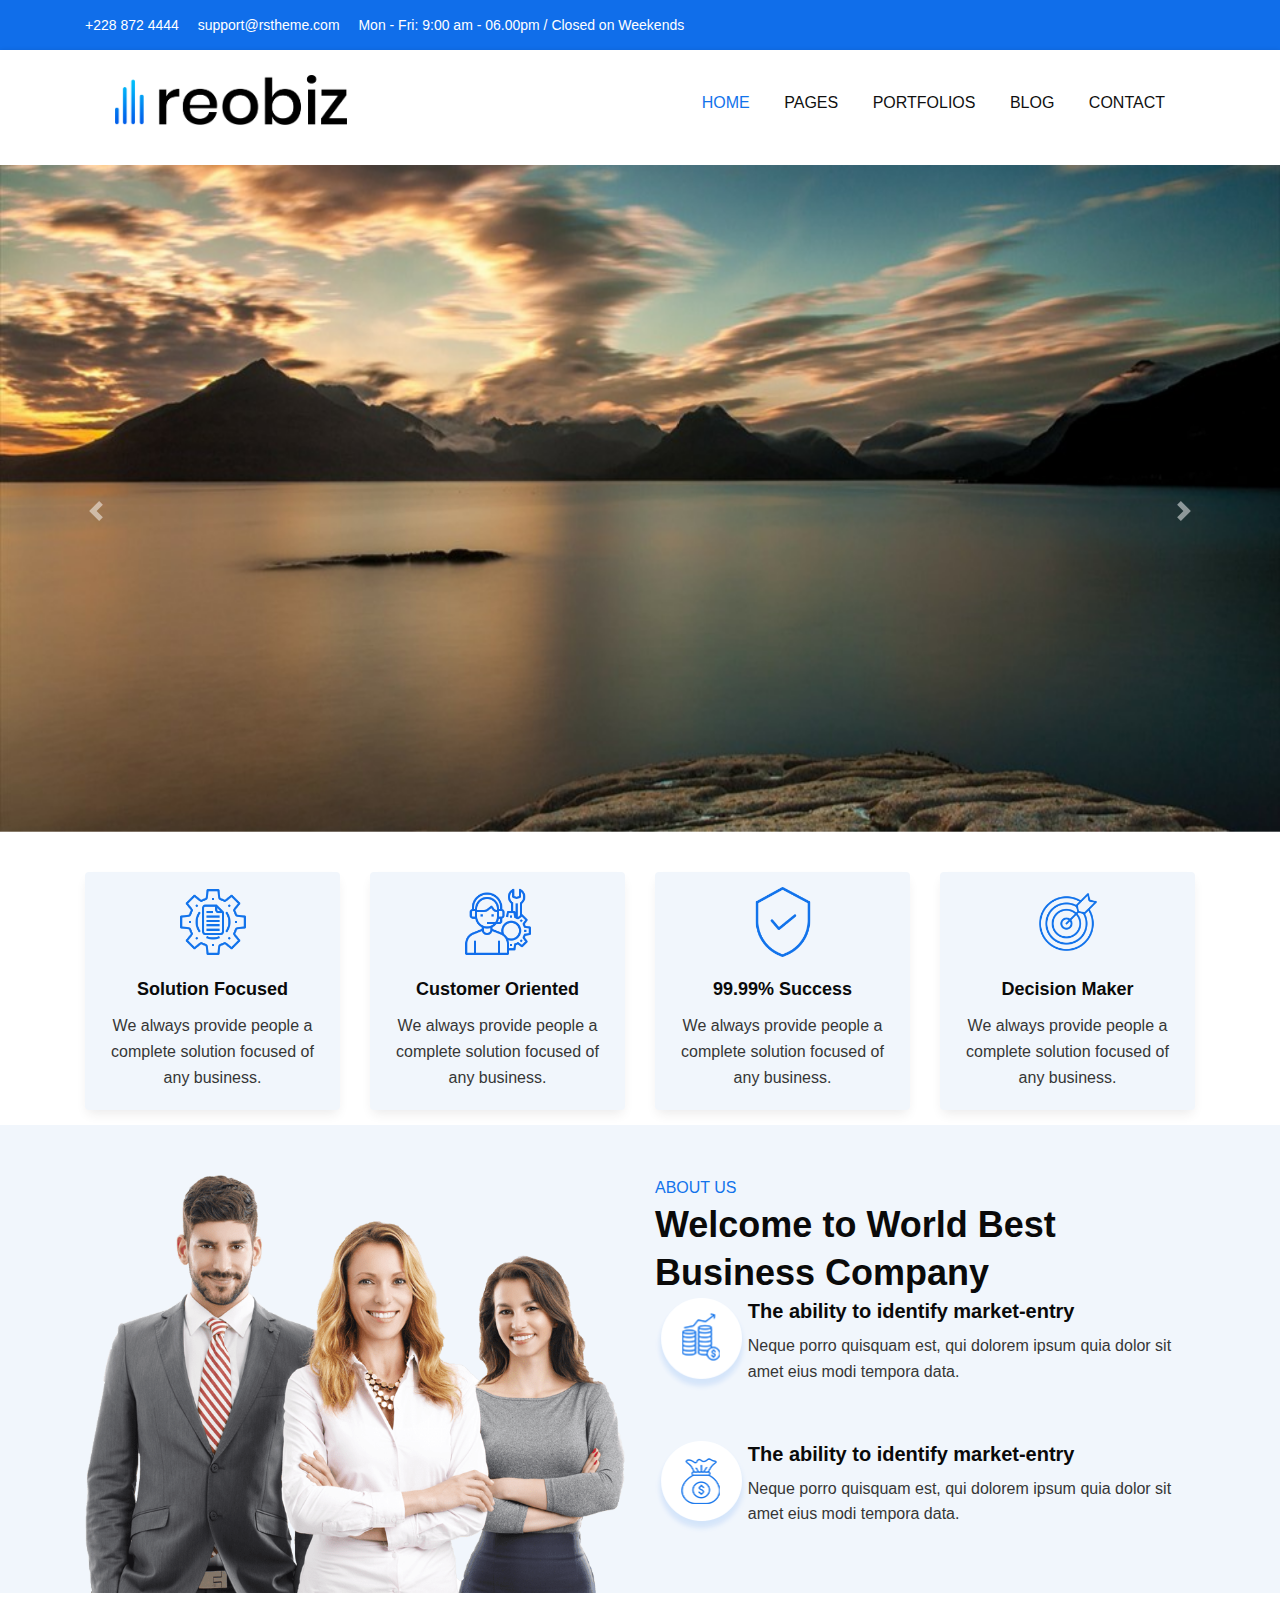
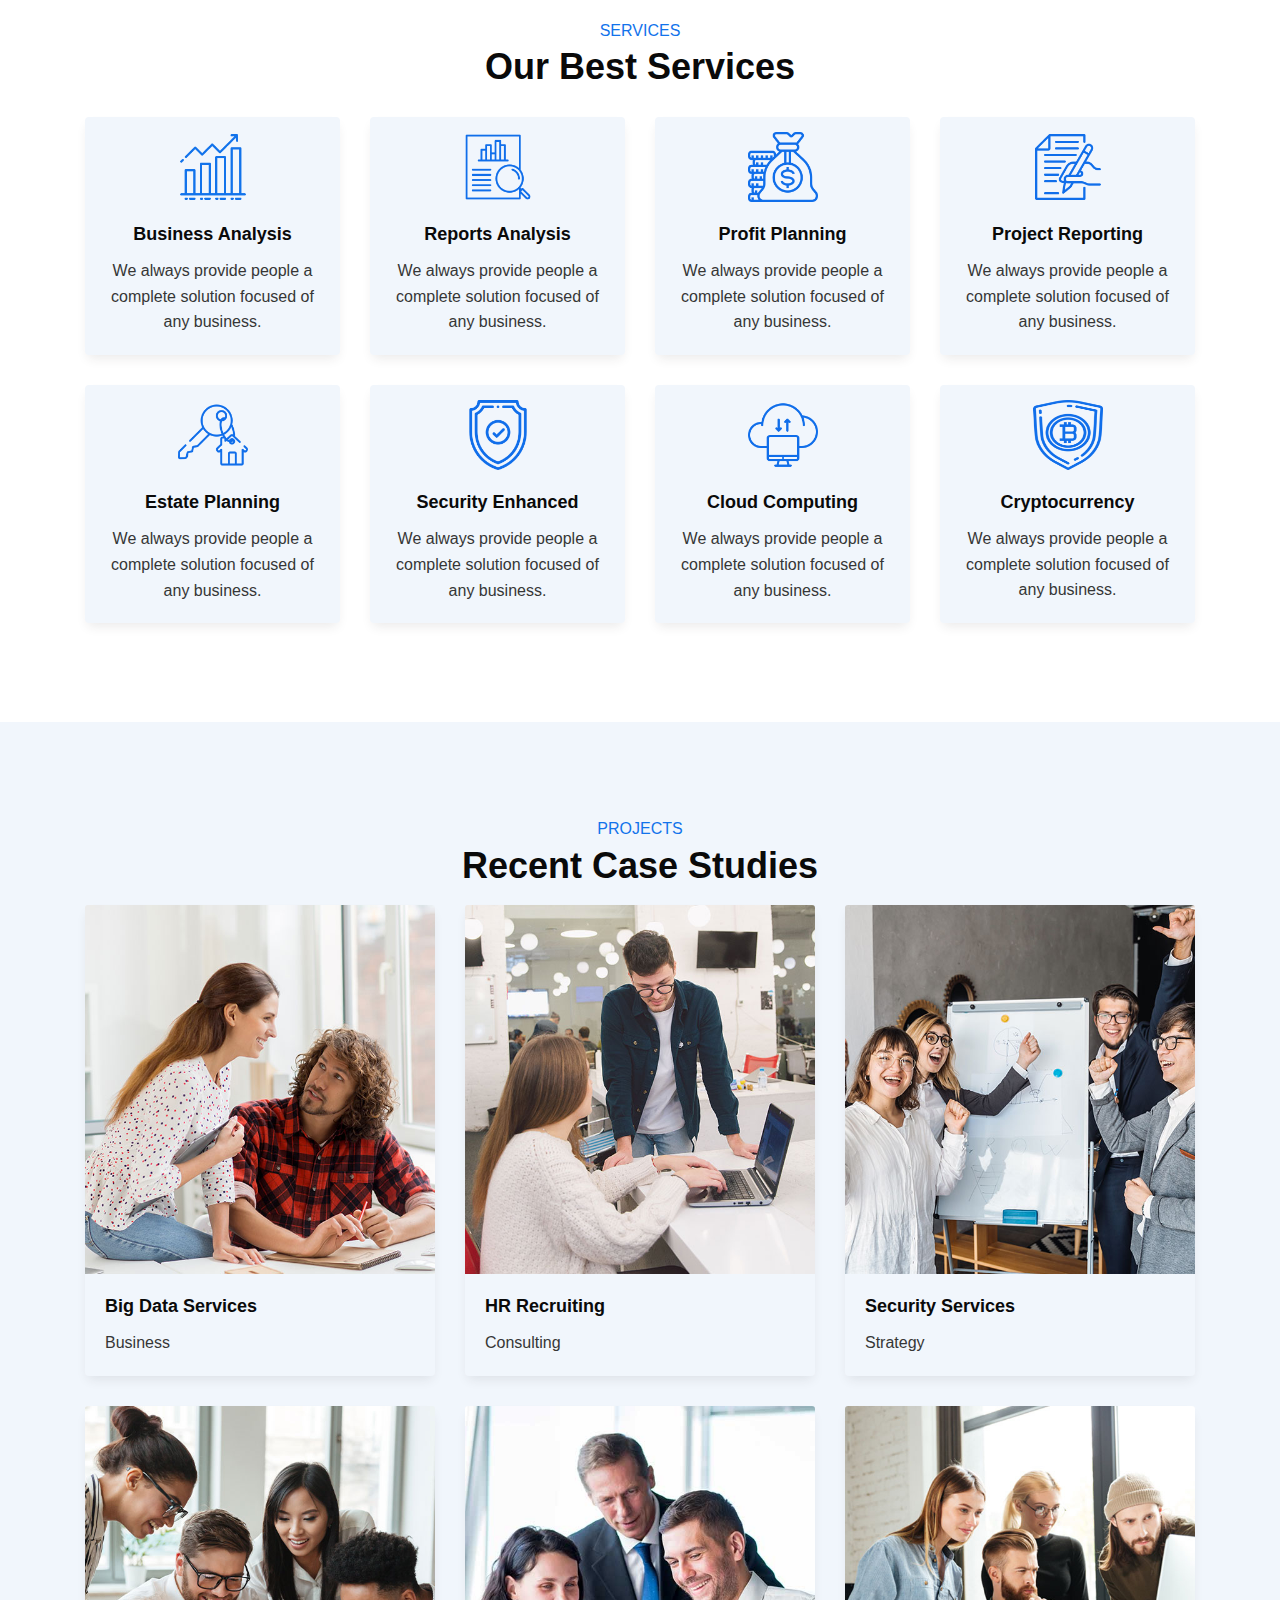
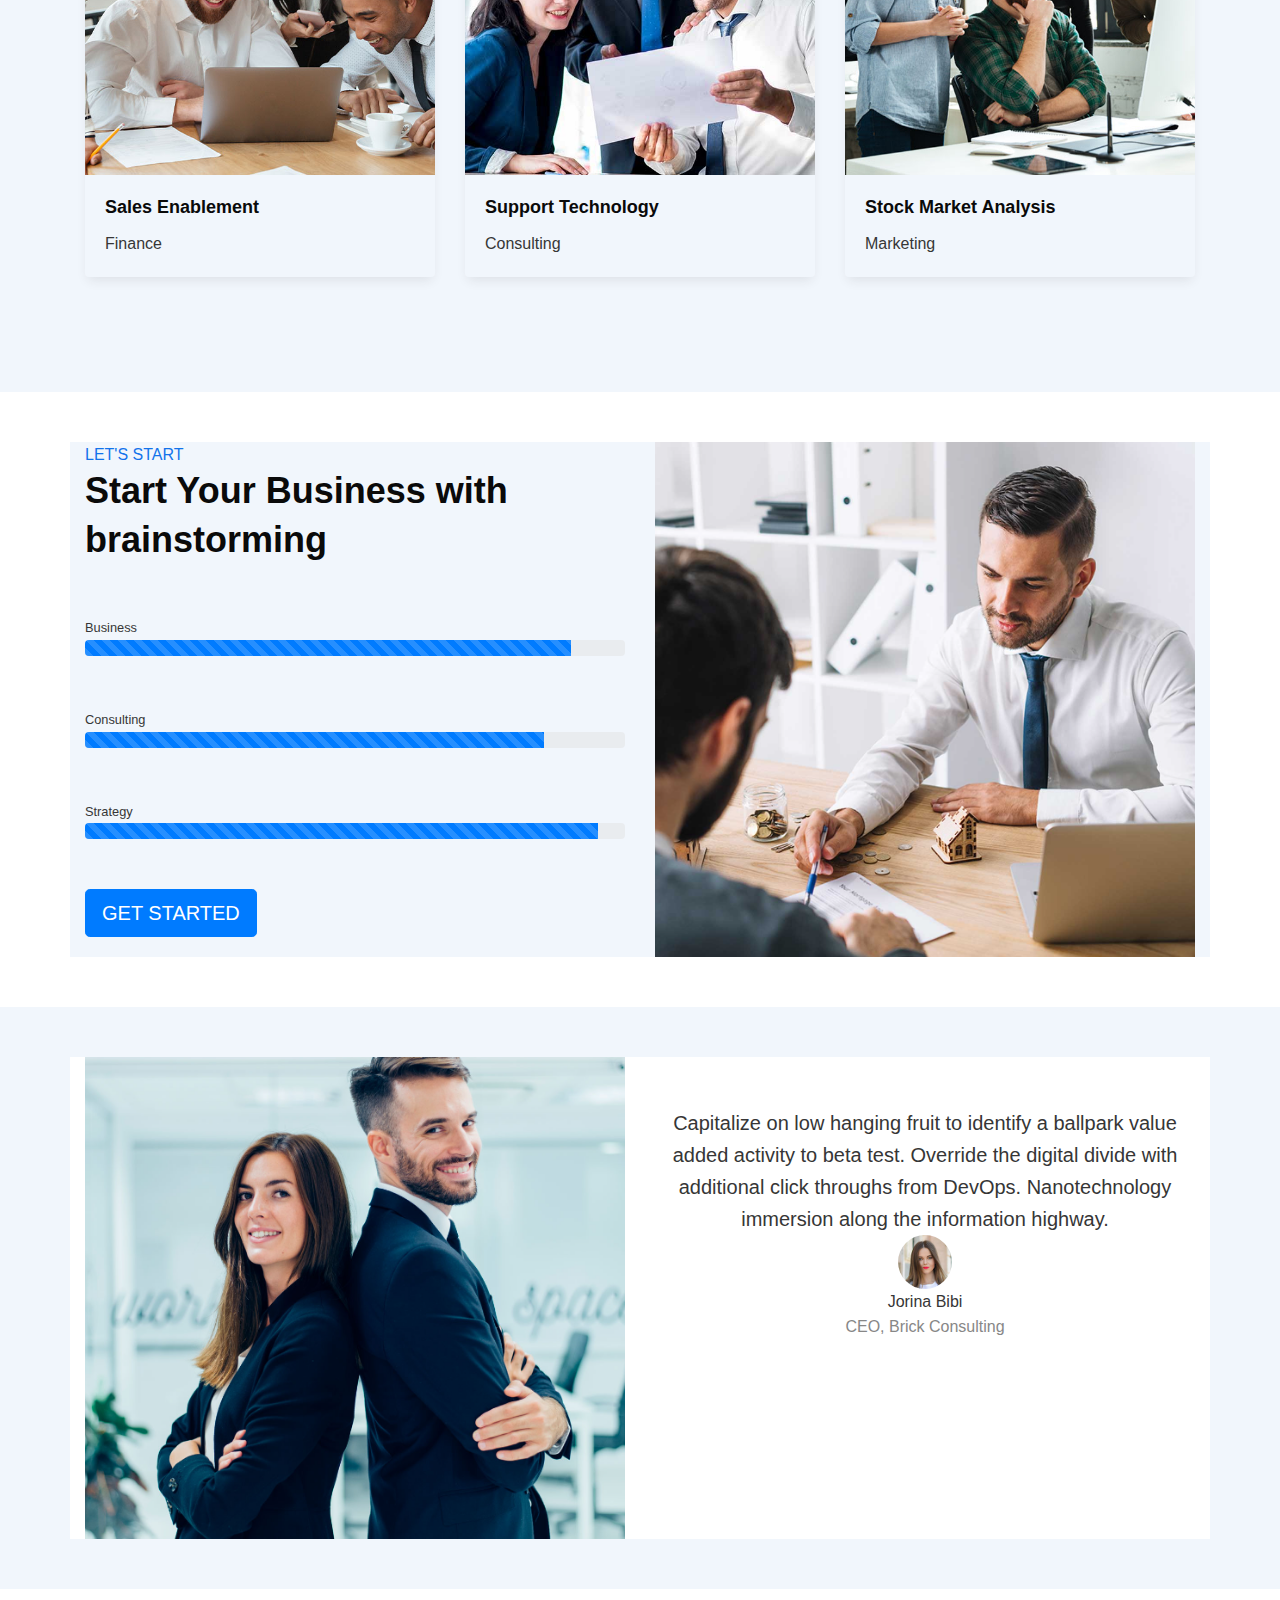
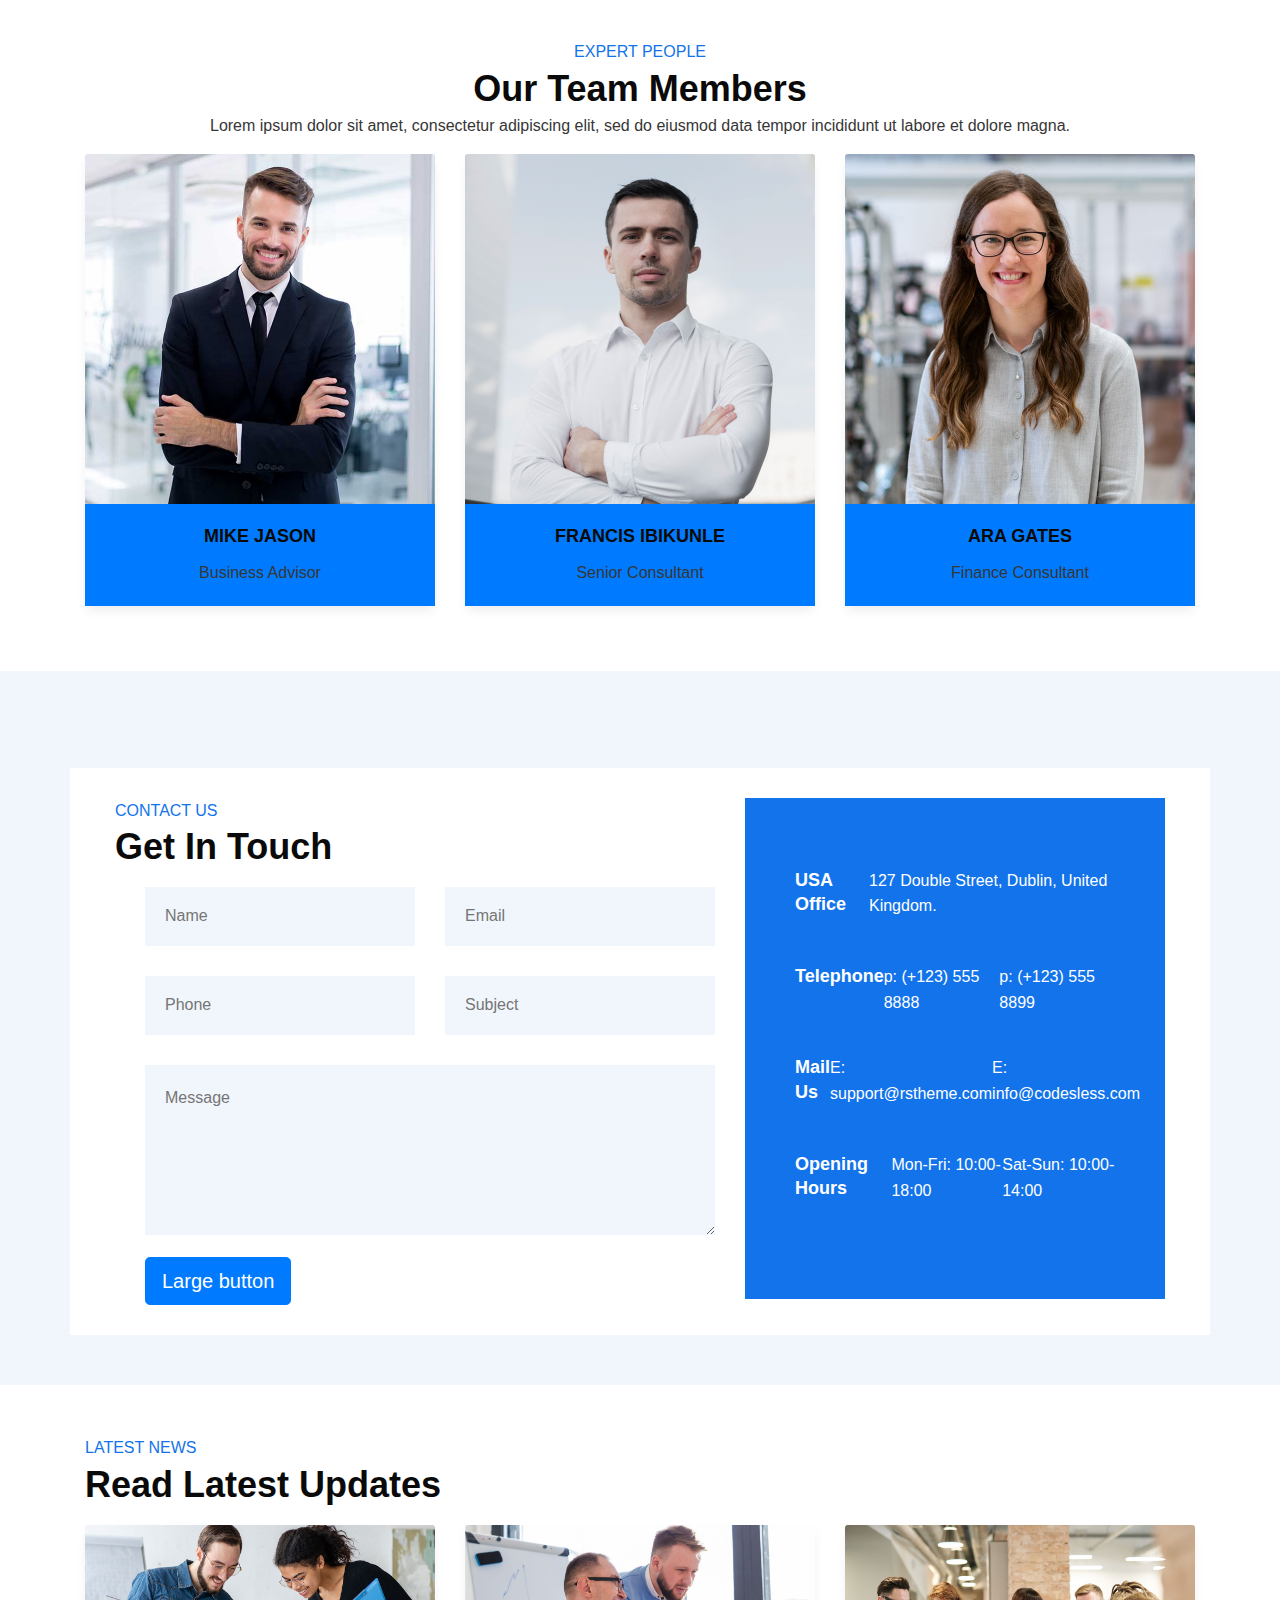
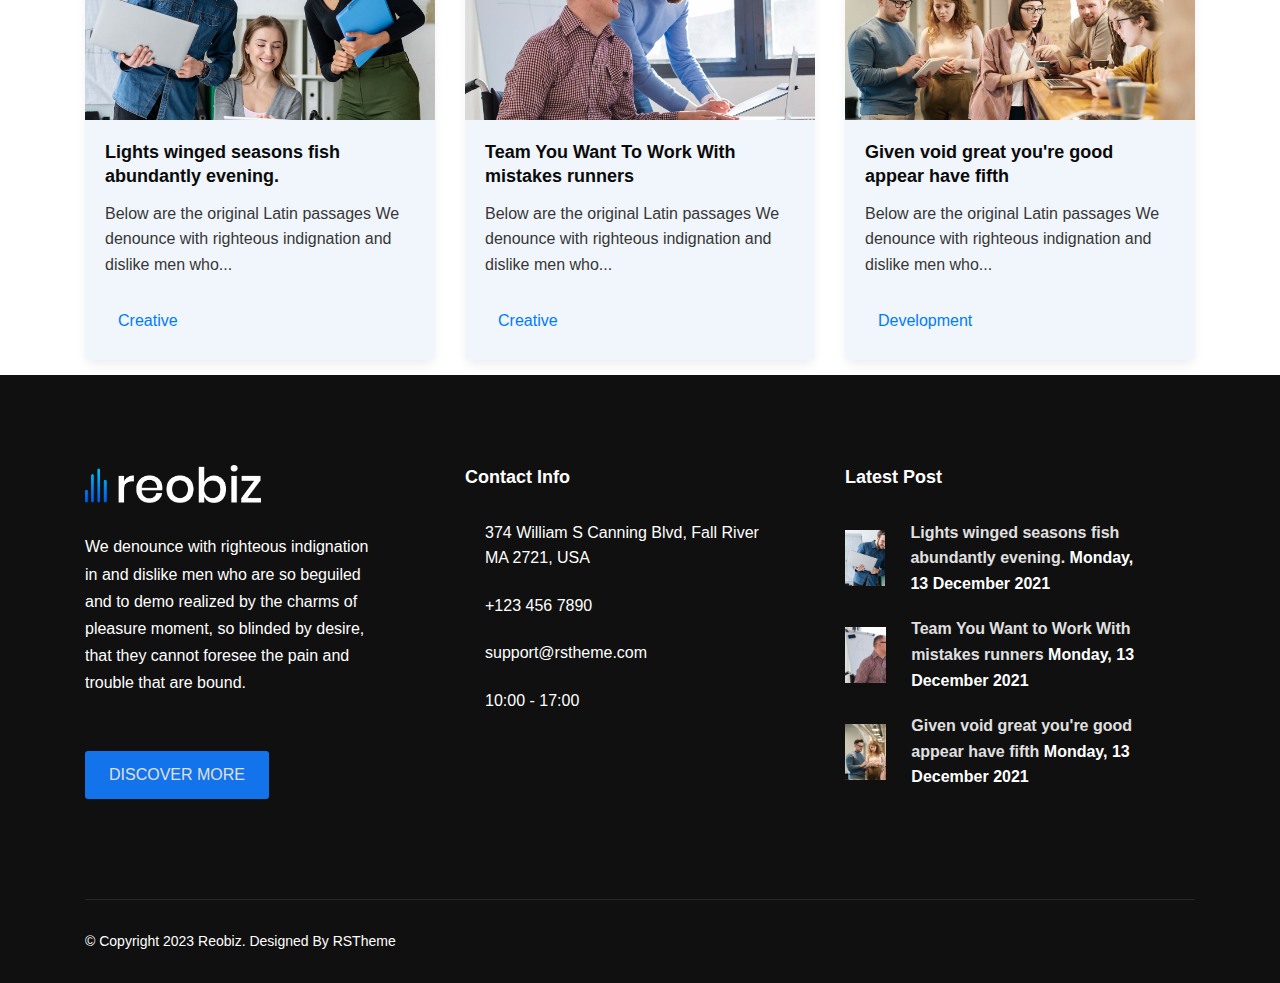
<file: index.html>
<!DOCTYPE html>
<html>
<head>
	<meta charset="utf-8">
	<meta name="viewport" content="width=device-width, initial-scale=1">
	<title>Reobiz - Consulting Business Joomla 4 Template Preview - ThemeForest</title>
  <meta name="description" content="&amp;lt;p&amp;gt;&amp;lt;a href=&amp;quot;https://themeforest.net/item/reobiz-consulting-business-wordpress-theme...">
  <link rel="stylesheet" href="https://cdnjs.cloudflare.com/ajax/libs/font-awesome/6.2.0/css/all.min.css" integrity="sha512-xh6O/CkQoPOWDdYTDqeRdPCVd1SpvCA9XXcUnZS2FmJNp1coAFzvtCN9BmamE+4aHK8yyUHUSCcJHgXloTyT2A==" crossorigin="anonymous" referrerpolicy="no-referrer"/>
  <link rel="stylesheet" href="https://cdn.jsdelivr.net/npm/bootstrap@4.0.0/dist/css/bootstrap.min.css" integrity="sha384-Gn5384xqQ1aoWXA+058RXPxPg6fy4IWvTNh0E263XmFcJlSAwiGgFAW/dAiS6JXm" crossorigin="anonymous">
  <link rel="stylesheet" type="text/css" href="css/style.css">
  <link rel="icon" type="image/x-icon" href="images/icons/apple-touch-icon-114x114-precomposed.png">
</head>
<body>
    <div class="top-bar">
        <div class="container">
            <div class="inner">
                <div class="row">
                    <div class="col-lg-9">
                        <ul class="contact">
                            <li class="phone">
                                
                                    <i class="fa-solid fa-phone itag"></i>
                                
                                <a href="#">+228 872 4444</a>
                            </li>
                            <li class="email">
                                
                                    <i class="fa-regular fa-envelope itag"></i>
                                
                                <a href="#">support@rstheme.com</a>
                            </li>
                            <li class="time">
                                
                                    <i class="fa-solid fa-clock itag"></i>
                                
                                <a href="#"> Mon - Fri: 9:00 am - 06.00pm / Closed on Weekends</a>
                            </li>
                        </ul>
                    </div>
                    <div class="col-lg-3">
                        <ul class="socials">
                            <li class="fb">
                                <a href="#"><span><i class="fa-brands fa-facebook-f"></i></span></a>
                            </li>
                            <li class="fb">
                                <a href="#"><span><i class="fa-brands fa-twitter"></i></span></a>
                            </li>
                            <li class="fb">
                                <a href="#"><span><i class="fa-brands fa-pinterest-p"></i></span></a>
                            </li>
                            <li class="fb">
                                <a href="#"><span><i class="fa-brands fa-instagram"></i></span></a>
                            </li>
                            <li class="fb">
                                <a href="#"><span><i class="fa-brands fa-whatsapp"></i></span></a>
                            </li>
                        </ul>
                    </div>
                </div>
            </div>
        </div>
    </div>

    <div class="mobile-container">


    <header id="Header">
  <div class="container">
  <nav>
    <a href="index.html" class="logo">
      <img class="col-auto" src="images/icons/Logo.png" alt="logo">
    </a>

    <ul id="myLinks">

        <li> <a class="active" href="index.html"> HOME </a> </li>
        <li> <a href="about.html"> PAGES </a> </li>
        <li> <a href="portfolio.html"> PORTFOLIOS </a> </li>
        <li> <a href="blog.html"> BLOG </a> </li>
        <li> <a href="contacts.html"> CONTACT </a> </li>
        
    </ul>
       <div class="clear"></div>
  </nav>
  
  </div>

 </header>
 <div id="carouselExampleControls" class="carousel slide" data-ride="carousel">
  <div class="carousel-inner">
    <div class="carousel-item active">
      <img class="d-block w-100 pf" src="images/lake.jpg" alt="First slide">
    </div>
    <div class="carousel-item">
      <img class="d-block w-100 pf" src="images/outdoor.jpg" alt="Second slide">
    </div>
  </div>
  <a class="carousel-control-prev" href="#carouselExampleControls" role="button" data-slide="prev">
    <span class="carousel-control-prev-icon" aria-hidden="true"></span>
    <span class="sr-only">Previous</span>
  </a>
  <a class="carousel-control-next" href="#carouselExampleControls" role="button" data-slide="next">
    <span class="carousel-control-next-icon" aria-hidden="true"></span>
    <span class="sr-only">Next</span>
  </a>
</div>
<section class="mtop">
    <div class="container">
  <div class="row">
    <div class="col-sm-3">
      
<div class="card cardtwo">
  <img class="card-img-top new-card-img-top" src="images/service1.png" alt="Card image cap">
  <div class="card-body">
    <h5 class="card-title">Solution Focused</h5>
    <p class="card-text">We always provide people a complete solution focused of any business.</p>
  </div>
</div>

    </div>
    <div class="col-sm-3">
      
<div class="card cardtwo">
  <img class="card-img-top new-card-img-top" src="images/consulting.png" alt="Card image cap">
  <div class="card-body">
    <h5 class="card-title">Customer Oriented</h5>
    <p class="card-text">We always provide people a complete solution focused of any business.</p>
  </div>
</div>

    </div>
    <div class="col-sm-3">
     
<div class="card cardtwo">
  <img class="card-img-top new-card-img-top" src="images/security.png" alt="Card image cap">
  <div class="card-body">
    <h5 class="card-title">99.99% Success</h5>
    <p class="card-text">We always provide people a complete solution focused of any business.</p>
  </div>
</div>

    </div>
        <div class="col-sm-3">
      
<div class="card cardtwo">
  <img class="card-img-top new-card-img-top" src="images/target.png" alt="Card image cap">
  <div class="card-body">
    <h5 class="card-title">Decision Maker</h5>
    <p class="card-text">We always provide people a complete solution focused of any business.</p>
  </div>
</div>

    </div>
  </div>
</div>
</section>
<section class="bimg">
    <div class="container">
  <div class="row">
    <div class="col-sm-6">
      <img src="images/about-home.png">
    </div>
    <div class="col-sm-6">
      <div class="about">
          <span>
              ABOUT US
          </span>
      </div>
      <h2>Welcome to World Best Business Company</h2>
      <div>
      <div class="deflex">
          <div>
              <img src="images/icon1.png" class="logoimg">
          </div>
          <div class="text"><h4>The ability to identify market-entry</h4>
          <p>Neque porro quisquam est, qui dolorem ipsum quia dolor sit amet eius modi tempora data.</p></div>
          </div>
            
          <div class="deflex">
          <div>
              <img src="images/icon2.png" class="logoimg">
          </div>
          <div class="text"><h4>The ability to identify market-entry</h4>
          <p>Neque porro quisquam est, qui dolorem ipsum quia dolor sit amet eius modi tempora data.</p></div>
      </div>
     </div>
    </div>
  </div>
</div>
</section>
<p class="newservice">SERVICES</p>
<h2 class="service">Our Best Services</h2>
<section class="reotop">
    <div class="container">
  <div class="row">
    <div class="col-sm-3">
      
<div class="card cardtwo">
  <img class="card-img-top new-card-img-top" src="images/1.png" alt="Card image cap">
  <div class="card-body">
    <h5 class="card-title">Business Analysis</h5>
    <p class="card-text">We always provide people a complete solution focused of any business.</p>
  </div>
</div>

    </div>
    <div class="col-sm-3">
      
<div class="card cardtwo">
  <img class="card-img-top new-card-img-top" src="images/2.png" alt="Card image cap">
  <div class="card-body">
    <h5 class="card-title">Reports Analysis</h5>
    <p class="card-text">We always provide people a complete solution focused of any business.</p>
  </div>
</div>

    </div>
    <div class="col-sm-3">
      
<div class="card cardtwo">
  <img class="card-img-top new-card-img-top" src="images/3.png" alt="Card image cap">
  <div class="card-body">
    <h5 class="card-title">Profit Planning</h5>
    <p class="card-text">We always provide people a complete solution focused of any business.</p>
  </div>
</div>

    </div>
    <div class="col-sm-3">
      
<div class="card cardtwo">
  <img class="card-img-top new-card-img-top" src="images/4.png" alt="Card image cap">
  <div class="card-body">
    <h5 class="card-title">Project Reporting</h5>
    <p class="card-text">We always provide people a complete solution focused of any business.</p>
  </div>
</div>

    </div>
  </div>
</div>
<div class="container">
  <div class="row">
    <div class="col-sm-3">
      
<div class="card cardtwo">
  <img class="card-img-top new-card-img-top" src="images/5.png" alt="Card image cap">
  <div class="card-body">
    <h5 class="card-title">Estate Planning</h5>
    <p class="card-text">We always provide people a complete solution focused of any business.</p>
  </div>
</div>

    </div>
    <div class="col-sm-3">
      
<div class="card cardtwo">
  <img class="card-img-top new-card-img-top" src="images/6.png" alt="Card image cap">
  <div class="card-body">
    <h5 class="card-title">Security Enhanced</h5>
    <p class="card-text">We always provide people a complete solution focused of any business.</p>
  </div>
</div>

    </div>
    <div class="col-sm-3">
      
<div class="card cardtwo">
  <img class="card-img-top new-card-img-top" src="images/7.png" alt="Card image cap">
  <div class="card-body">
    <h5 class="card-title">Cloud Computing</h5>
    <p class="card-text">We always provide people a complete solution focused of any business.</p>
  </div>
</div>

    </div>
    <div class="col-sm-3">
      
<div class="card cardtwo">
  <img class="card-img-top new-card-img-top mw" src="images/8.png" alt="Card image cap">
  <div class="card-body">
    <h5 class="card-title">Cryptocurrency</h5>
    <p class="card-text">We always provide people a complete solution focused of any business.</p>
  </div>
</div>

    </div>
  </div>
</div>
</section>

<section class="seection">
    <p class="recent">PROJECTS</p>
<h2 class="pro">Recent Case Studies</h2>
    <div class="container">
  <div class="row">
    <div class="col-sm-4">
      
<div class="card">
  <img class="card-img-top" src="images/4.jpg" alt="Card image cap">
  <div class="card-body">
    <h5 class="card-title">Big Data Services</h5>
    <p class="card-text">Business</p>
  </div>
</div>

    </div>
    <div class="col-sm-4">
      
<div class="card">
  <img class="card-img-top" src="images/5.jpg" alt="Card image cap">
  <div class="card-body">
    <h5 class="card-title">HR Recruiting</h5>
    <p class="card-text">Consulting</p>
  </div>
</div>

    </div>
    <div class="col-sm-4">
      
<div class="card">
  <img class="card-img-top" src="images/6.jpg" alt="Card image cap">
  <div class="card-body">
    <h5 class="card-title">Security Services</h5>
    <p class="card-text">Strategy</p>
  </div>
</div>

    </div>
  </div>
</div>
<div class="container">
  <div class="row">
    <div class="col-sm-4">
      
<div class="card">
  <img class="card-img-top" src="images/7.jpg" alt="Card image cap">
  <div class="card-body">
    <h5 class="card-title">Sales Enablement</h5>
    <p class="card-text">Finance</p>
  </div>
</div>

    </div>
    <div class="col-sm-4">
      
<div class="card">
  <img class="card-img-top" src="images/9.jpg" alt="Card image cap">
  <div class="card-body">
    <h5 class="card-title">Support Technology</h5>
    <p class="card-text">Consulting</p>
  </div>
</div>

    </div>
    <div class="col-sm-4">
      
<div class="card">
  <img class="card-img-top" src="images/1.jpg" alt="Card image cap">
  <div class="card-body">
    <h5 class="card-title">Stock Market Analysis</h5>
    <p class="card-text">Marketing</p>
  </div>
</div>

    </div>
  </div>
</div>
</section>
<section class="PBsec">
    <div class="container">
  <div class="row bggr">
    <div class="col-sm-6">
        <div>
      <p class="starting">LET'S START</p>
      <h2>Start Your Business with brainstorming</h2>
      <div class="prog">
      <small>Business</small>
      <div class="progress">
  <div class="progress-bar progress-bar-striped" role="progressbar" style="width: 90%" aria-valuenow="10" aria-valuemin="0" aria-valuemax="100"></div>
</div>
</div>
<div class="prog">
<small>Consulting</small>
<div class="progress">
  <div class="progress-bar progress-bar-striped" role="progressbar" style="width: 85%" aria-valuenow="10" aria-valuemin="0" aria-valuemax="100"></div>
</div>
</div>
<div class="prog">
<small>Strategy</small>
<div class="progress">
  <div class="progress-bar progress-bar-striped" role="progressbar" style="width: 95%" aria-valuenow="10" aria-valuemin="0" aria-valuemax="100"></div>
</div>
</div>
<button type="button" class="btn btn-primary btn-lg started">GET STARTED</button>
  </div>
    </div>
    <div class="col-sm-6">
      <img src="images/PBimg.PNG">
    </div>
  </div>
</div>
</section>
<section class="customer">
    <div class="container">
  <div class="row bgwt">
    <div class="col-sm">
      <img src="images/Monty.PNG">
    </div>
    <div class="col-sm">
        <div class="quote">
            <i class="fa-solid fa-quote-left"></i>
        </div>
      <p class="thisp">Capitalize on low hanging fruit to identify a ballpark value added activity to beta test. Override the digital divide with additional click throughs from DevOps. Nanotechnology immersion along the information highway.</p>
      <div>
      <img src="images/download.jpg" class="download">
      <p class="jorina">Jorina Bibi</p>
      <p class="ceo">CEO, Brick Consulting</p>
     </div>
    </div>
  </div>
</div>
</section>
<p class="tae">EXPERT PEOPLE</p>
<h2 class="tea">Our Team Members</h2>
<p class="tea">Lorem ipsum dolor sit amet, consectetur adipiscing elit, sed do eiusmod
data tempor incididunt ut labore et dolore magna.</p>
<section>
    <div class="container">
  <div class="row">
    <div class="col-sm-4">
      
<div class="card cardtwo">
  <img class="card-img-top" src="images/Mike.jpg" alt="Card image cap">
  <div class="card-body bg-primary">
    <h5 class="card-title">MIKE JASON</h5>
    <p class="card-text">Business Advisor</p>
  </div>
</div>

    </div>
    <div class="col-sm-4">
      
<div class="card cardtwo">
  <img class="card-img-top" src="images/Francis.jpg" alt="Card image cap">
  <div class="card-body bg-primary">
    <h5 class="card-title">FRANCIS IBIKUNLE</h5>
    <p class="card-text">Senior Consultant</p>
  </div>
</div>

    </div>
    <div class="col-sm-4">
      
<div class="card cardtwo">
  <img class="card-img-top" src="images/Ara.jpg" alt="Card image cap">
  <div class="card-body bg-primary">
    <h5 class="card-title">ARA GATES</h5>
    <p class="card-text">Finance Consultant</p>
  </div>
</div>

    </div>
  </div>
</div>
</section>
<section class="form">
    <div class="container">
  <div class="row from">
    <div class="col-sm-7">
      <p class="contact">CONTACT US</p>
      <h2>Get In Touch</h2>
      <div class="container">
  <div class="row">
    <div class="col-sm-6">
      <form>
          <input type="text" name="name" class="Form-control" placeholder="Name">
      </form>
    </div>
    <div class="col-sm-6">
      <form>
          <input type="email" name="email" class="Form-control" placeholder="Email">
      </form>
    </div>
  </div>
</div>
<div class="container">
  <div class="row">
    <div class="col-sm-6">
      <form>
          <input type="text" name="phone" class="Form-control" placeholder="Phone">
      </form>
    </div>
    <div class="col-sm-6">
      <form>
          <input type="text" name="subject" class="Form-control" placeholder="Subject">
      </form>
    </div>
  </div>
</div>
<div class="container">
  <div class="row">
    <div class="col-sm-12">
      <form>
          <textarea name="message" rows="5" class="areatext Form-control" placeholder="Message" style="height: 145;"></textarea>
          <button type="button" class="butn btn btn-primary btn-lg">Large button</button>
      </form>

    </div>
  </div>
</div>
    </div>
    <div class="col-sm-5">
      <div class="infocol">
          <div class="colinfo">
              <div class="left conta">
                  <i class="fa-solid fa-location-dot"></i>
              </div>
              <div class="conta">
                  <h5 class="white">USA Office</h5>
                  <p class="white2">127 Double Street, Dublin,
United Kingdom.</p>
              </div>
          </div>
          <div class="colinfo">
              <div class="left conta">
                  <i class="fa-solid fa-phone"></i>
              </div>
              <div class="conta">
                  <h5 class="white">Telephone</h5>
                  <p class="white2">p: (+123) 555 8888</p>
                  <p class="white2">p: (+123) 555 8899</p>

              </div>
          </div>
          <div class="colinfo">
              <div class="left conta">
                  <i class="fa-solid fa-envelope"></i>
              </div>
              <div class="conta">
                  <h5 class="white">Mail Us</h5>
                  <p class="white2">E: support@rstheme.com</p>
                  <p class="white2">E: info@codesless.com</p>
              </div>
          </div>
          <div class="colinfo">
              <div class="left conta">
                  <i class="fa-solid fa-clock"></i>
              </div>
              <div class="conta">
                  <h5 class="white">Opening Hours</h5>
                  <p class="white2">Mon-Fri: 10:00-18:00</p>
                  <p class="white2">Sat-Sun: 10:00-14:00</p>
              </div>
          </div>
      </div>
    </div>
  </div>
</div>
</section>
<section>


    <div class="container">
      <p class="news">LATEST NEWS</p>
<h2>Read Latest Updates</h2>  
  <div class="row">
    
    <div class="col-sm">
      
<div class="card">
  <img class="card-img-top" src="images/blog5-1.jpg" alt="Card image cap">
  <div class="card-body">
    <h5 class="card-title">Lights winged seasons fish abundantly evening.</h5>
    <p class="card-text">Below are the original Latin passages We denounce with righteous indignation and dislike men who...</p>
    <a href="#" class="btn btn-link">Creative</a>
  </div>
</div>

    </div>
    <div class="col-sm">
      
<div class="card">
  <img class="card-img-top" src="images/blog6-1.jpg" alt="Card image cap">
  <div class="card-body">
    <h5 class="card-title">Team You Want To Work With mistakes runners</h5>
    <p class="card-text">Below are the original Latin passages We denounce with righteous indignation and dislike men who...</p>
    <a href="#" class="btn btn-link">Creative</a>
  </div>
</div>

    </div>
    <div class="col-sm">
      
<div class="card">
  <img class="card-img-top" src="images/blog4-1.jpg" alt="Card image cap">
  <div class="card-body">
    <h5 class="card-title">Given void great you're good appear have fifth</h5>
    <p class="card-text">Below are the original Latin passages We denounce with righteous indignation and dislike men who...</p>
    <a href="#" class="btn btn-link">Development</a>
  </div>
</div>

    </div>
  </div>
</div>
</section>
<section class="bottom">
    <div class="container">
        <div class="container-inner">
            <div class="row">
                <div class="bottom1 col-lg-4">
                    <div class="anodiv">
                        <p class="footer-logo">
                            <img class="footer-top-logo" src="images/icons/logo-light.png">
                        </p>
                        <p class="footer-desc">
                            We denounce with righteous indignation in and dislike men who are so beguiled and to demo realized by the charms of pleasure moment, so blinded by desire, that they cannot foresee the pain and trouble that are bound.
                        </p>
                        <p class="footer-btn-p">
                            <a class="footer-btn" href="#">DISCOVER MORE</a>
                        </p>
                    </div>
                </div>
                <div class="bottom2 col-lg-4">
                    <div class="anodiv">
                        <h3 class="anodiv-title">Contact Info</h3>
                        <div class="anodiv-content">
                            <div class="cibtact-address">
                                <div class="address-item">
                                    <div class="address-icon">
                                        <i class="fa-solid fa-location-dot"></i>
                                    </div>
                                    <div class="address-text">
                                        374 William S Canning Blvd, Fall River MA 2721, USA
                                    </div>
                                </div>
                                <div class="address-item">
                                    <div class="address-icon">
                                        <i class="fa-solid fa-phone"></i>
                                    </div>
                                    <div class="address-text">
                                        +123 456 7890
                                    </div>
                                </div>
                                <div class="address-item">
                                    <div class="address-icon">
                                        <i class="fa-solid fa-envelope"></i>
                                    </div>
                                    <div class="address-text">
                                        support@rstheme.com
                                    </div>
                                </div>
                                <div class="address-item">
                                    <div class="address-icon">
                                        <i class="fa-solid fa-clock"></i>
                                    </div>
                                    <div class="address-text">
                                        10:00 - 17:00
                                    </div>
                                </div>
                            </div>
                        </div>
                    </div>
                </div>
                <div class="bottom3 col-lg-4">
                    <div class="anodiv">
                        <h3 class="anodiv-title">Latest Post</h3>
                        <div class="anodiv-content">
                            <div class="post-item">
                                <div class="post-img">
                                    <img src="images/blog5-1.jpg" class="post-img">
                                </div>
                                <div class="post-desc">
                                    <a class="anotitle" href="#">Lights winged seasons fish abundantly evening.</a>
                                    <span>Monday, 13 December 2021</span>
                                </div>
                                
                            </div>
                            <div class="post-item">
                                <div class="post-img">
                                    <img src="images/blog6-1.jpg" class="post-img">
                                </div>
                                <div class="post-desc">
                                    <a class="anotitle" href="#">Team You Want to Work With mistakes runners</a>
                                    <span>Monday, 13 December 2021</span>
                                </div>
                                
                            </div>
                            <div class="post-item">
                                <div class="post-img">
                                    <img src="images/blog4-1.jpg" class="post-img">
                                </div>
                                <div class="post-desc">
                                    <a class="anotitle" href="#">Given void great you're good appear have fifth</a>
                                    <span>Monday, 13 December 2021</span>
                                </div>
                                
                            </div>

                        </div>
                    </div>
                </div>
            </div>
        </div>
    </div>
</section>
<footer class="footer">
    <div class="container">
        <div class="container-inner">
            <div class="row">
                <div class="footer1 col-lg-6">
                    <span>© Copyright 2023 Reobiz. Designed By RSTheme</span>
                </div>
            </div>
        </div>
    </div>
</footer>
	
<script src="https://cdnjs.cloudflare.com/ajax/libs/jquery/3.2.1/jquery.min.js" integrity="sha512-3P8rXCuGJdNZOnUx/03c1jOTnMn3rP63nBip5gOP2qmUh5YAdVAvFZ1E+QLZZbC1rtMrQb+mah3AfYW11RUrWA==" crossorigin="anonymous" referrerpolicy="no-referrer"></script>
<script src="https://code.jquery.com/jquery-3.2.1.slim.min.js" integrity="sha384-KJ3o2DKtIkvYIK3UENzmM7KCkRr/rE9/Qpg6aAZGJwFDMVNA/GpGFF93hXpG5KkN" crossorigin="anonymous"></script>
<script src="https://cdn.jsdelivr.net/npm/popper.js@1.12.9/dist/umd/popper.min.js" integrity="sha384-ApNbgh9B+Y1QKtv3Rn7W3mgPxhU9K/ScQsAP7hUibX39j7fakFPskvXusvfa0b4Q" crossorigin="anonymous"></script>
<script src="https://cdn.jsdelivr.net/npm/bootstrap@4.0.0/dist/js/bootstrap.min.js" integrity="sha384-JZR6Spejh4U02d8jOt6vLEHfe/JQGiRRSQQxSfFWpi1MquVdAyjUar5+76PVCmYl" crossorigin="anonymous"></script>
<script src="js/mine.js" type="text/javascript"></script> 
</body>
</html>
</file>
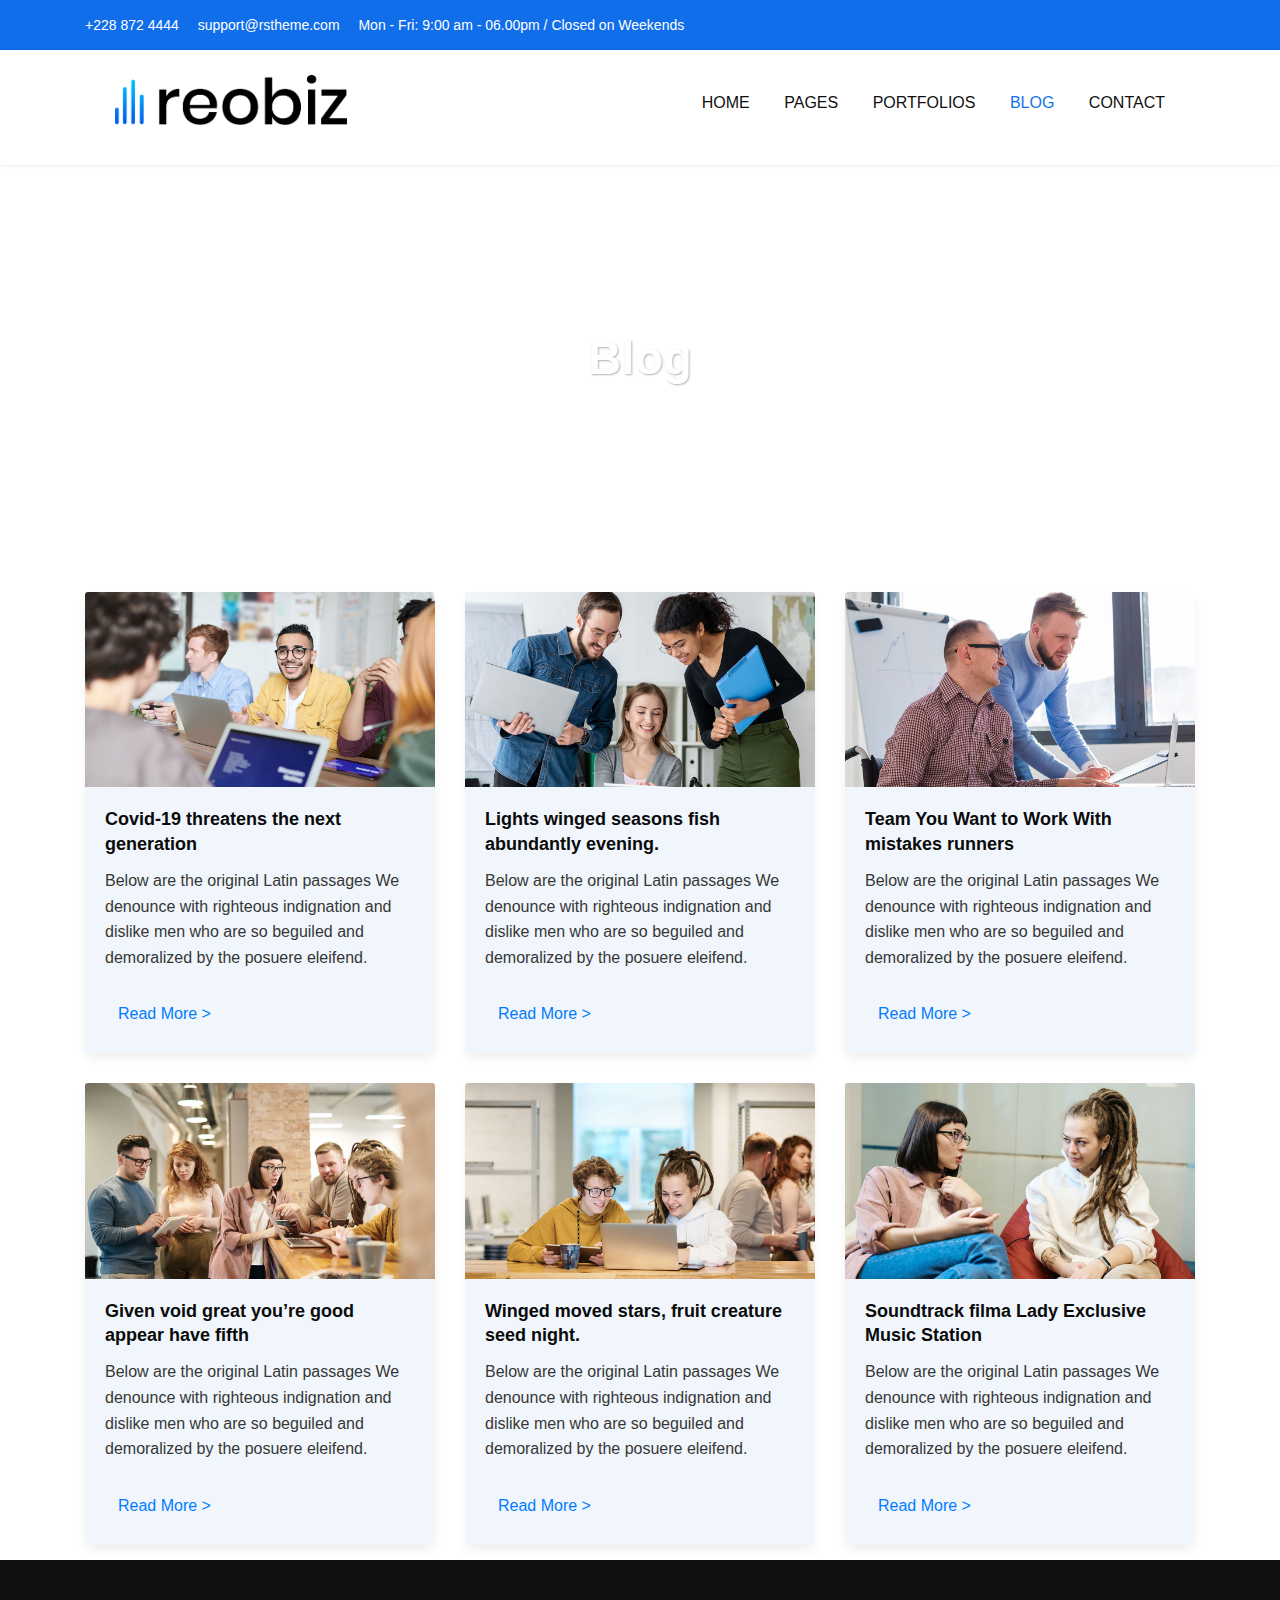
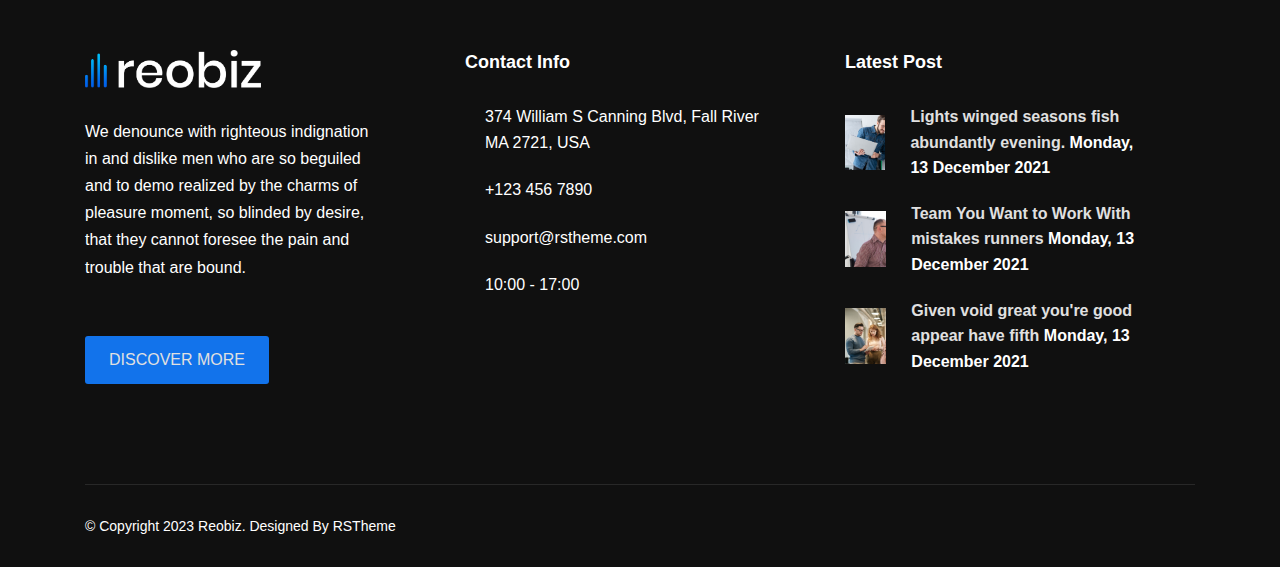
<file: blog.html>
<!DOCTYPE html>
<html>
<head>
	<meta charset="utf-8">
	<meta name="viewport" content="width=device-width, initial-scale=1">
	<title>Reobiz - Consulting Business Joomla 4 Template Preview - ThemeForest</title>
  <meta name="description" content="&amp;lt;p&amp;gt;&amp;lt;a href=&amp;quot;https://themeforest.net/item/reobiz-consulting-business-wordpress-theme...">
  <link rel="stylesheet" href="https://cdnjs.cloudflare.com/ajax/libs/font-awesome/6.2.0/css/all.min.css" integrity="sha512-xh6O/CkQoPOWDdYTDqeRdPCVd1SpvCA9XXcUnZS2FmJNp1coAFzvtCN9BmamE+4aHK8yyUHUSCcJHgXloTyT2A==" crossorigin="anonymous" referrerpolicy="no-referrer"/>
  <link rel="stylesheet" href="https://cdn.jsdelivr.net/npm/bootstrap@4.0.0/dist/css/bootstrap.min.css" integrity="sha384-Gn5384xqQ1aoWXA+058RXPxPg6fy4IWvTNh0E263XmFcJlSAwiGgFAW/dAiS6JXm" crossorigin="anonymous">
  <link rel="stylesheet" type="text/css" href="css/style.css">
  <link rel="icon" type="image/x-icon" href="images/icons/apple-touch-icon-114x114-precomposed.png">
</head>
<body>
<div class="top-bar">
        <div class="container">
            <div class="inner">
                <div class="row">
                    <div class="col-lg-9">
                        <ul class="contact">
                            <li class="phone">
                                
                                    <i class="fa-solid fa-phone itag"></i>
                                
                                <a href="#">+228 872 4444</a>
                            </li>
                            <li class="email">
                                
                                    <i class="fa-regular fa-envelope itag"></i>
                                
                                <a href="#">support@rstheme.com</a>
                            </li>
                            <li class="time">
                                
                                    <i class="fa-solid fa-clock itag"></i>
                                
                                <a href="#"> Mon - Fri: 9:00 am - 06.00pm / Closed on Weekends</a>
                            </li>
                        </ul>
                    </div>
                    <div class="col-lg-3">
                        <ul class="socials">
                            <li class="fb">
                                <a href="#"><span><i class="fa-brands fa-facebook-f"></i></span></a>
                            </li>
                            <li class="fb">
                                <a href="#"><span><i class="fa-brands fa-twitter"></i></span></a>
                            </li>
                            <li class="fb">
                                <a href="#"><span><i class="fa-brands fa-pinterest-p"></i></span></a>
                            </li>
                            <li class="fb">
                                <a href="#"><span><i class="fa-brands fa-instagram"></i></span></a>
                            </li>
                            <li class="fb">
                                <a href="#"><span><i class="fa-brands fa-whatsapp"></i></span></a>
                            </li>
                        </ul>
                    </div>
                </div>
            </div>
        </div>
    </div>
    <header id="Header">
  <div class="container">
  <nav>
    <a href="index.html" class="logo">
      <img class="col-auto" src="images/icons/Logo.png" alt="logo">
    </a>

    <ul>

        <li> <a href="index.html"> HOME </a> </li>
        <li> <a href="about.html"> PAGES </a> </li>
        <li> <a href="portfolio.html"> PORTFOLIOS </a> </li>
        <li> <a class="active" href="blog.html"> BLOG </a> </li>
        <li> <a href="contacts.html"> CONTACT </a> </li>
        
    </ul>
       <div class="clear"></div>
  </nav>
  
  </div>

 </header>
 <div class="title">
	<h2 class="heading">Blog</h2>
	<p class="parag"><i class="fa-solid fa-house-chimney"></i> Home / Blog</p>
</div>
<section>
	<div class="container">
  <div class="row">
    <div class="col-sm-4">
      
<div class="card">
  <img class="card-img-top" src="images/blog1-1.jpg" alt="Card image cap">
  <div class="card-body">
    <h5 class="card-title">Covid-19 threatens the next generation</h5>
    <p class="card-text">Below are the original Latin passages We denounce with righteous indignation and dislike men who are so beguiled and demoralized by the posuere eleifend.</p>
    <a href="#" class="btn btn-link">Read More ></a>
  </div>
</div>

    </div>
    <div class="col-sm-4">
      
<div class="card">
  <img class="card-img-top" src="images/blog5-1.jpg" alt="Card image cap">
  <div class="card-body">
    <h5 class="card-title">Lights winged seasons fish abundantly evening.</h5>
    <p class="card-text">Below are the original Latin passages We denounce with righteous indignation and dislike men who are so beguiled and demoralized by the posuere eleifend.</p>
    <a href="#" class="btn btn-link">Read More ></a>
  </div>
</div>

    </div>
    <div class="col-sm-4">
      
<div class="card">
  <img class="card-img-top" src="images/blog6-1.jpg" alt="Card image cap">
  <div class="card-body">
    <h5 class="card-title">Team You Want to Work With mistakes runners</h5>
    <p class="card-text">Below are the original Latin passages We denounce with righteous indignation and dislike men who are so beguiled and demoralized by the posuere eleifend.</p>
    <a href="#" class="btn btn-link">Read More ></a>
  </div>
</div>

    </div>
  </div>
</div>
	<div class="container">
  <div class="row">
    <div class="col-sm-4">
      
<div class="card">
  <img class="card-img-top" src="images/blog4-1.jpg" alt="Card image cap">
  <div class="card-body">
    <h5 class="card-title">Given void great you’re good appear have fifth</h5>
    <p class="card-text">Below are the original Latin passages We denounce with righteous indignation and dislike men who are so beguiled and demoralized by the posuere eleifend.</p>
    <a href="#" class="btn btn-link">Read More ></a>
  </div>
</div>

    </div>
    <div class="col-sm-4">
      
<div class="card">
  <img class="card-img-top" src="images/blog3-1.jpg" alt="Card image cap">
  <div class="card-body">
    <h5 class="card-title">Winged moved stars, fruit creature seed night.</h5>
    <p class="card-text">Below are the original Latin passages We denounce with righteous indignation and dislike men who are so beguiled and demoralized by the posuere eleifend.</p>
    <a href="#" class="btn btn-link">Read More ></a>
  </div>
</div>

    </div>
    <div class="col-sm-4">
      
<div class="card">
  <img class="card-img-top" src="images/blog2-1.jpg" alt="Card image cap">
  <div class="card-body">
    <h5 class="card-title">Soundtrack filma Lady Exclusive Music Station</h5>
    <p class="card-text">Below are the original Latin passages We denounce with righteous indignation and dislike men who are so beguiled and demoralized by the posuere eleifend.</p>
    <a href="#" class="btn btn-link">Read More ></a>
  </div>
</div>
      
    </div>
  </div>
</div>
</section>
 <section class="bottom">
    <div class="container">
        <div class="container-inner">
            <div class="row">
                <div class="bottom1 col-lg-4">
                    <div class="anodiv">
                        <p class="footer-logo">
                            <img class="footer-top-logo" src="images/icons/logo-light.png">
                        </p>
                        <p class="footer-desc">
                            We denounce with righteous indignation in and dislike men who are so beguiled and to demo realized by the charms of pleasure moment, so blinded by desire, that they cannot foresee the pain and trouble that are bound.
                        </p>
                        <p class="footer-btn-p">
                            <a class="footer-btn" href="#">DISCOVER MORE</a>
                        </p>
                    </div>
                </div>
                <div class="bottom2 col-lg-4">
                    <div class="anodiv">
                        <h3 class="anodiv-title">Contact Info</h3>
                        <div class="anodiv-content">
                            <div class="cibtact-address">
                                <div class="address-item">
                                    <div class="address-icon">
                                        <i class="fa-solid fa-location-dot"></i>
                                    </div>
                                    <div class="address-text">
                                        374 William S Canning Blvd, Fall River MA 2721, USA
                                    </div>
                                </div>
                                <div class="address-item">
                                    <div class="address-icon">
                                        <i class="fa-solid fa-phone"></i>
                                    </div>
                                    <div class="address-text">
                                        +123 456 7890
                                    </div>
                                </div>
                                <div class="address-item">
                                    <div class="address-icon">
                                        <i class="fa-solid fa-envelope"></i>
                                    </div>
                                    <div class="address-text">
                                        support@rstheme.com
                                    </div>
                                </div>
                                <div class="address-item">
                                    <div class="address-icon">
                                        <i class="fa-solid fa-clock"></i>
                                    </div>
                                    <div class="address-text">
                                        10:00 - 17:00
                                    </div>
                                </div>
                            </div>
                        </div>
                    </div>
                </div>
                <div class="bottom3 col-lg-4">
                    <div class="anodiv">
                        <h3 class="anodiv-title">Latest Post</h3>
                        <div class="anodiv-content">
                            <div class="post-item">
                                <div class="post-img">
                                    <img src="images/blog5-1.jpg" class="post-img">
                                </div>
                                <div class="post-desc">
                                    <a class="anotitle" href="#">Lights winged seasons fish abundantly evening.</a>
                                    <span>Monday, 13 December 2021</span>
                                </div>
                                
                            </div>
                            <div class="post-item">
                                <div class="post-img">
                                    <img src="images/blog6-1.jpg" class="post-img">
                                </div>
                                <div class="post-desc">
                                    <a class="anotitle" href="#">Team You Want to Work With mistakes runners</a>
                                    <span>Monday, 13 December 2021</span>
                                </div>
                                
                            </div>
                            <div class="post-item">
                                <div class="post-img">
                                    <img src="images/blog4-1.jpg" class="post-img">
                                </div>
                                <div class="post-desc">
                                    <a class="anotitle" href="#">Given void great you're good appear have fifth</a>
                                    <span>Monday, 13 December 2021</span>
                                </div>
                                
                            </div>

                        </div>
                    </div>
                </div>
            </div>
        </div>
    </div>
</section>
<footer class="footer">
    <div class="container">
        <div class="container-inner">
            <div class="row">
                <div class="footer1 col-lg-6">
                    <span>© Copyright 2023 Reobiz. Designed By RSTheme</span>
                </div>
            </div>
        </div>
    </div>
</footer>

<script src="js/mine.js" type="text/javascript"></script>  
	
<script src="https://code.jquery.com/jquery-3.2.1.slim.min.js" integrity="sha384-KJ3o2DKtIkvYIK3UENzmM7KCkRr/rE9/Qpg6aAZGJwFDMVNA/GpGFF93hXpG5KkN" crossorigin="anonymous"></script>
<script src="https://cdn.jsdelivr.net/npm/popper.js@1.12.9/dist/umd/popper.min.js" integrity="sha384-ApNbgh9B+Y1QKtv3Rn7W3mgPxhU9K/ScQsAP7hUibX39j7fakFPskvXusvfa0b4Q" crossorigin="anonymous"></script>
<script src="https://cdn.jsdelivr.net/npm/bootstrap@4.0.0/dist/js/bootstrap.min.js" integrity="sha384-JZR6Spejh4U02d8jOt6vLEHfe/JQGiRRSQQxSfFWpi1MquVdAyjUar5+76PVCmYl" crossorigin="anonymous"></script>
</body>
</html>
</file>
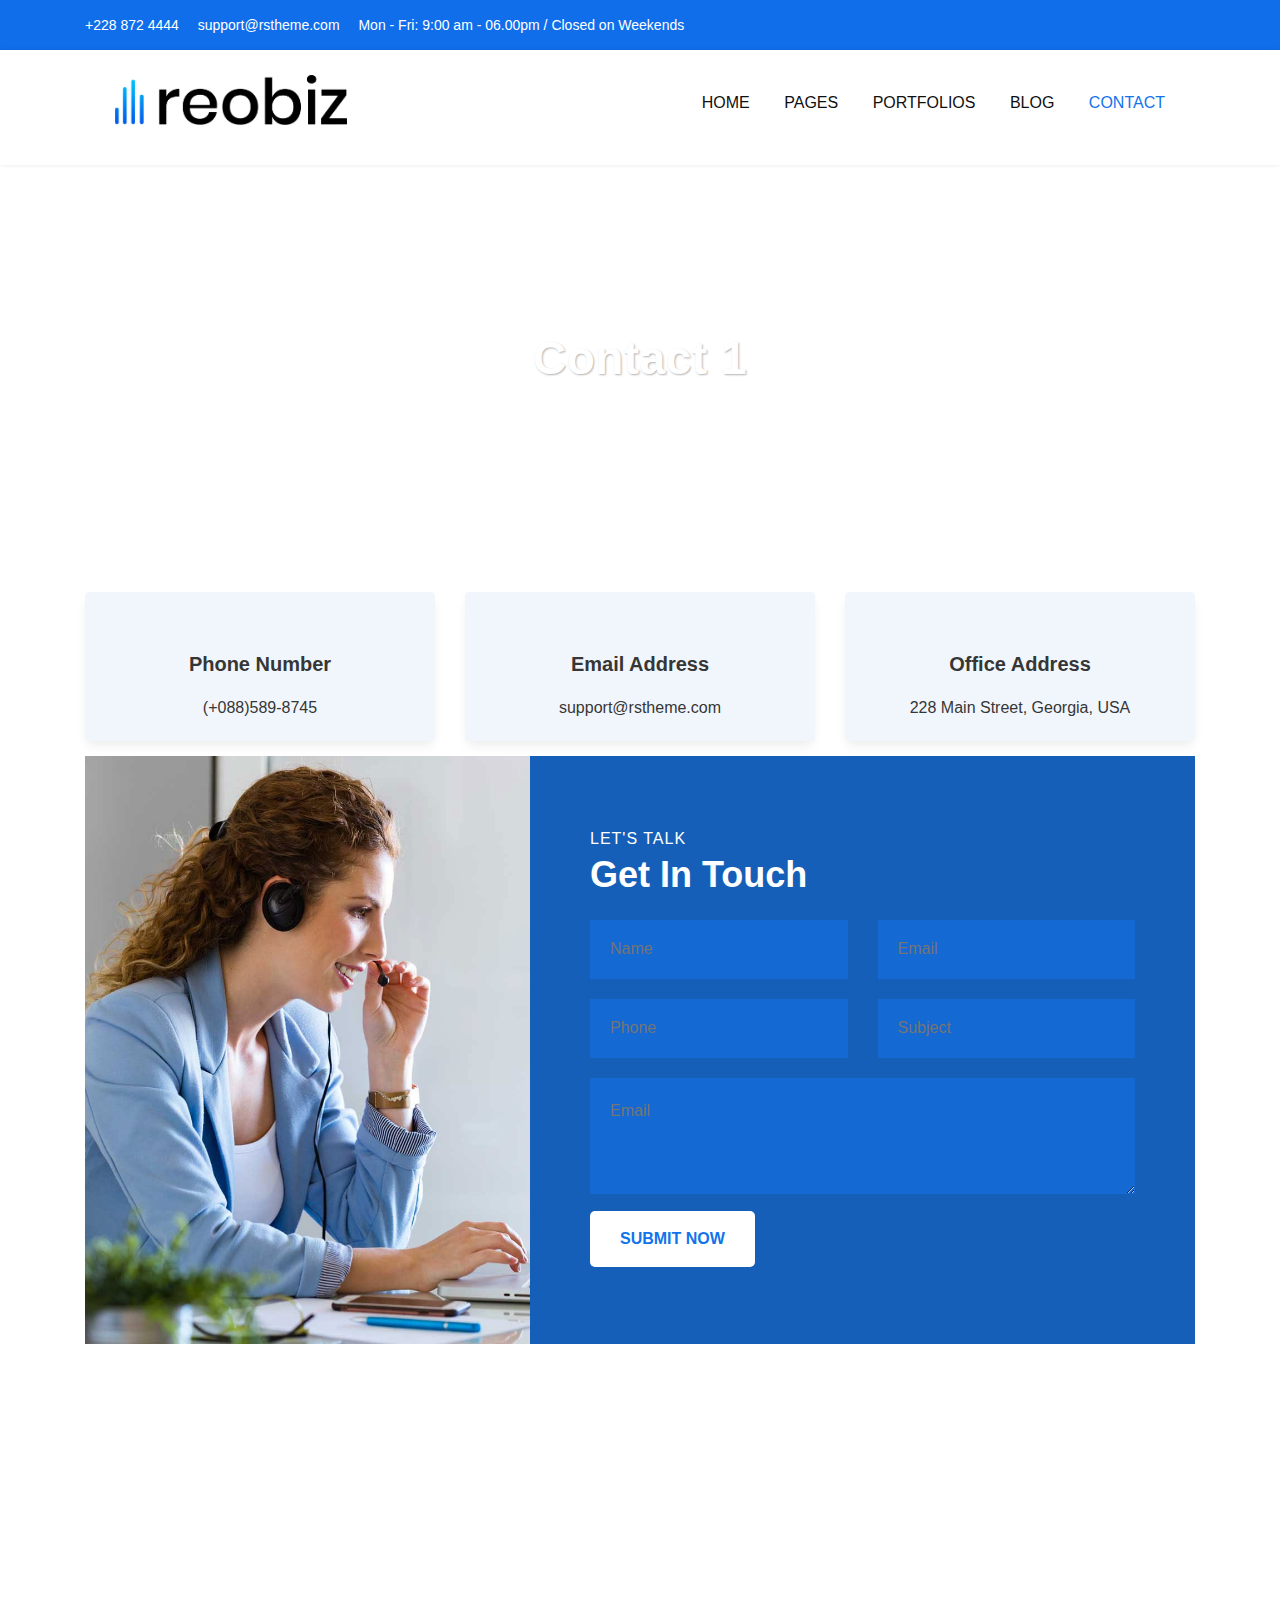
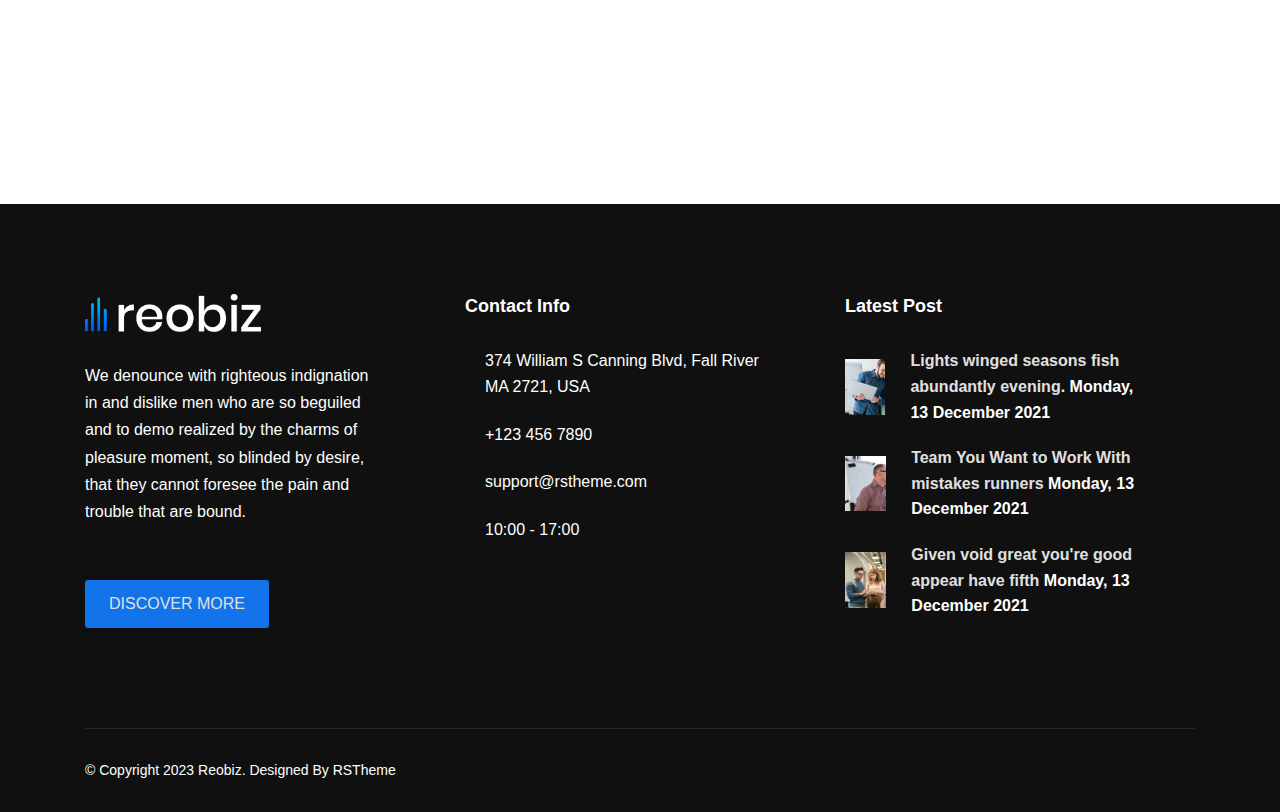
<file: contacts.html>
<!DOCTYPE html>
<html>
<head>
	<meta charset="utf-8">
	<meta name="viewport" content="width=device-width, initial-scale=1">
	<title>Reobiz - Consulting Business Joomla 4 Template Preview - ThemeForest</title>
  <meta name="description" content="&amp;lt;p&amp;gt;&amp;lt;a href=&amp;quot;https://themeforest.net/item/reobiz-consulting-business-wordpress-theme...">
  <link rel="stylesheet" href="https://cdnjs.cloudflare.com/ajax/libs/font-awesome/6.2.0/css/all.min.css" integrity="sha512-xh6O/CkQoPOWDdYTDqeRdPCVd1SpvCA9XXcUnZS2FmJNp1coAFzvtCN9BmamE+4aHK8yyUHUSCcJHgXloTyT2A==" crossorigin="anonymous" referrerpolicy="no-referrer"/>
  <link rel="stylesheet" href="https://cdn.jsdelivr.net/npm/bootstrap@4.0.0/dist/css/bootstrap.min.css" integrity="sha384-Gn5384xqQ1aoWXA+058RXPxPg6fy4IWvTNh0E263XmFcJlSAwiGgFAW/dAiS6JXm" crossorigin="anonymous">
  <link rel="stylesheet" type="text/css" href="css/style.css">
  <link rel="icon" type="image/x-icon" href="images/icons/apple-touch-icon-114x114-precomposed.png">
</head>
<body>
 <div class="top-bar">
        <div class="container">
            <div class="inner">
                <div class="row">
                    <div class="col-lg-9">
                        <ul class="contact">
                            <li class="phone">
                                
                                    <i class="fa-solid fa-phone itag"></i>
                                
                                <a href="#">+228 872 4444</a>
                            </li>
                            <li class="email">
                                
                                    <i class="fa-regular fa-envelope itag"></i>
                                
                                <a href="#">support@rstheme.com</a>
                            </li>
                            <li class="time">
                                
                                    <i class="fa-solid fa-clock itag"></i>
                                
                                <a href="#"> Mon - Fri: 9:00 am - 06.00pm / Closed on Weekends</a>
                            </li>
                        </ul>
                    </div>
                    <div class="col-lg-3">
                        <ul class="socials">
                            <li class="fb">
                                <a href="#"><span><i class="fa-brands fa-facebook-f"></i></span></a>
                            </li>
                            <li class="fb">
                                <a href="#"><span><i class="fa-brands fa-twitter"></i></span></a>
                            </li>
                            <li class="fb">
                                <a href="#"><span><i class="fa-brands fa-pinterest-p"></i></span></a>
                            </li>
                            <li class="fb">
                                <a href="#"><span><i class="fa-brands fa-instagram"></i></span></a>
                            </li>
                            <li class="fb">
                                <a href="#"><span><i class="fa-brands fa-whatsapp"></i></span></a>
                            </li>
                        </ul>
                    </div>
                </div>
            </div>
        </div>
    </div>
    <header id="Header">
  <div class="container">
  <nav>
    <a href="index.html" class="logo">
      <img class="col-auto" src="images/icons/Logo.png" alt="logo">
    </a>

    <ul id="myLinks">

        <li> <a href="index.html"> HOME </a> </li>
        <li> <a href="about.html"> PAGES </a> </li>
        <li> <a href="portfolio.html"> PORTFOLIOS </a> </li>
        <li> <a href="blog.html"> BLOG </a> </li>
        <li> <a class="active" href="contacts.html"> CONTACT </a> </li>
        
    </ul>
       <div class="clear"></div>
  </nav>
  
  </div>

 </header>
<div class="title">
	<h2 class="heading">Contact 1</h2>
	<p class="parag"><i class="fa-solid fa-house-chimney"></i> Home / Contact / Contact 1</p>
</div>
<section>
    <div class="container">
  <div class="row">
    <div class="col-sm">

      <div class="cardtwo card cardthree">
  <i class="fa-regular fa-at symbol"></i>
  <div class="card-body">
    <h5 class="card-title symbol-title">Phone Number</h5>
    <p class="card-text">(+088)589-8745</p>
  </div>
</div>

    </div>
    <div class="col-sm">
      
<div class="cardtwo card cardthree">
  <i class="fa-regular fa-envelope symbol"></i>
  <div class="card-body">
    <h5 class="card-title symbol-title">Email Address</h5>
    <p class="card-text">support@rstheme.com</p>
  </div>
</div>

    </div>
    <div class="col-sm">
      
<div class="cardtwo card cardthree">
  <i class="fa-regular fa-map symbol"></i>
  <div class="card-body">
    <h5 class="card-title symbol-title">Office Address</h5>
    <p class="card-text">228 Main Street, Georgia, USA</p>
  </div>
</div>

    </div>
  </div>
</div>
</section>
<section>
    <div class="container">
        <div class="row">
            <div class="col-md-12">
                <div class="column">
                    <div class="burl">
                        <div class="container-inner">
                            <div class="row">
                                <div class="col-md-5">
                                    <img src="images/Contactimg.jpg">
                                </div>
                                <div class="col-md-7">
                                    <div class="md7">
                                        
                                        <div class="wrapp">
                                            <form>
                                                <div class="row">
                                                    <div class="col-md-12">
                                                    <p style="color: white; font-weight: 500; letter-spacing: 1px;">LET'S TALK</p>
                                                    </div>
                                                    <div class="col-md-12">
                                                        <h2 style="color: white;">Get In Touch</h2>
                                                    </div>
                                                    <div class="col-sm-6">
                                                        <input class="contactcol" type="text" name="name" placeholder="Name">
                                                    </div>
                                                    <div class="col-sm-6">
                                                        <input class="contactcol" type="email" name="email" placeholder="Email">
                                                    </div>
                                                    <div class="col-sm-6">
                                                        <input class="contactcol" type="text" name="phone" placeholder="Phone">
                                                    </div>
                                                    <div class="col-sm-6">
                                                        <input class="contactcol" type="text" name="subject" placeholder="Subject">
                                                    </div>
                                                    <div class="col-sm-12">
                                                        <textarea class="contactcoltextarea" placeholder="Email"></textarea>
                                                    </div>
                                                    <div class="col-sm-6">
                                                        <button class="notbtn">
                                                            SUBMIT NOW
                                                        </button>
                                                    </div>
                                                </div>
                                            </form>
                                        </div>
                                    </div>
                                </div>
                            </div>
                        </div>
                    </div>
                </div>
            </div>
        </div>
    </div>
</section>
<div class="mapouter"><div class="gmap_canvas"><iframe class="gmap_iframe" width="100%" frameborder="0" scrolling="no" marginheight="0" marginwidth="0" src="https://maps.google.com/maps?width=600&amp;height=400&amp;hl=en&amp;q=University of Oxford&amp;t=&amp;z=14&amp;ie=UTF8&amp;iwloc=B&amp;output=embed"></iframe><a href="https://pdflist.com/" alt="pdf">Pdf</a></div><style>.mapouter{position:relative;text-align:right;width:100%;height:400px;}.gmap_canvas {overflow:hidden;background:none!important;width:100%;height:400px;}.gmap_iframe {height:400px!important;}</style></div>
<section class="bottom">
    <div class="container">
        <div class="container-inner">
            <div class="row">
                <div class="bottom1 col-lg-4">
                    <div class="anodiv">
                        <p class="footer-logo">
                            <img class="footer-top-logo" src="images/icons/logo-light.png">
                        </p>
                        <p class="footer-desc">
                            We denounce with righteous indignation in and dislike men who are so beguiled and to demo realized by the charms of pleasure moment, so blinded by desire, that they cannot foresee the pain and trouble that are bound.
                        </p>
                        <p class="footer-btn-p">
                            <a class="footer-btn" href="#">DISCOVER MORE</a>
                        </p>
                    </div>
                </div>
                <div class="bottom2 col-lg-4">
                    <div class="anodiv">
                        <h3 class="anodiv-title">Contact Info</h3>
                        <div class="anodiv-content">
                            <div class="cibtact-address">
                                <div class="address-item">
                                    <div class="address-icon">
                                        <i class="fa-solid fa-location-dot"></i>
                                    </div>
                                    <div class="address-text">
                                        374 William S Canning Blvd, Fall River MA 2721, USA
                                    </div>
                                </div>
                                <div class="address-item">
                                    <div class="address-icon">
                                        <i class="fa-solid fa-phone"></i>
                                    </div>
                                    <div class="address-text">
                                        +123 456 7890
                                    </div>
                                </div>
                                <div class="address-item">
                                    <div class="address-icon">
                                        <i class="fa-solid fa-envelope"></i>
                                    </div>
                                    <div class="address-text">
                                        support@rstheme.com
                                    </div>
                                </div>
                                <div class="address-item">
                                    <div class="address-icon">
                                        <i class="fa-solid fa-clock"></i>
                                    </div>
                                    <div class="address-text">
                                        10:00 - 17:00
                                    </div>
                                </div>
                            </div>
                        </div>
                    </div>
                </div>
                <div class="bottom3 col-lg-4">
                    <div class="anodiv">
                        <h3 class="anodiv-title">Latest Post</h3>
                        <div class="anodiv-content">
                            <div class="post-item">
                                <div class="post-img">
                                    <img src="images/blog5-1.jpg" class="post-img">
                                </div>
                                <div class="post-desc">
                                    <a class="anotitle" href="#">Lights winged seasons fish abundantly evening.</a>
                                    <span>Monday, 13 December 2021</span>
                                </div>
                                
                            </div>
                            <div class="post-item">
                                <div class="post-img">
                                    <img src="images/blog6-1.jpg" class="post-img">
                                </div>
                                <div class="post-desc">
                                    <a class="anotitle" href="#">Team You Want to Work With mistakes runners</a>
                                    <span>Monday, 13 December 2021</span>
                                </div>
                                
                            </div>
                            <div class="post-item">
                                <div class="post-img">
                                    <img src="images/blog4-1.jpg" class="post-img">
                                </div>
                                <div class="post-desc">
                                    <a class="anotitle" href="#">Given void great you're good appear have fifth</a>
                                    <span>Monday, 13 December 2021</span>
                                </div>
                                
                            </div>

                        </div>
                    </div>
                </div>
            </div>
        </div>
    </div>
</section>
<footer class="footer">
    <div class="container">
        <div class="container-inner">
            <div class="row">
                <div class="footer1 col-lg-6">
                    <span>© Copyright 2023 Reobiz. Designed By RSTheme</span>
                </div>
            </div>
        </div>
    </div>
</footer>

<script src="js/mine.js" type="text/javascript"></script>  

 <script src="https://code.jquery.com/jquery-3.2.1.slim.min.js" integrity="sha384-KJ3o2DKtIkvYIK3UENzmM7KCkRr/rE9/Qpg6aAZGJwFDMVNA/GpGFF93hXpG5KkN" crossorigin="anonymous"></script>
<script src="https://cdn.jsdelivr.net/npm/popper.js@1.12.9/dist/umd/popper.min.js" integrity="sha384-ApNbgh9B+Y1QKtv3Rn7W3mgPxhU9K/ScQsAP7hUibX39j7fakFPskvXusvfa0b4Q" crossorigin="anonymous"></script>
<script src="https://cdn.jsdelivr.net/npm/bootstrap@4.0.0/dist/js/bootstrap.min.js" integrity="sha384-JZR6Spejh4U02d8jOt6vLEHfe/JQGiRRSQQxSfFWpi1MquVdAyjUar5+76PVCmYl" crossorigin="anonymous"></script>
</body>
</html>
</file>
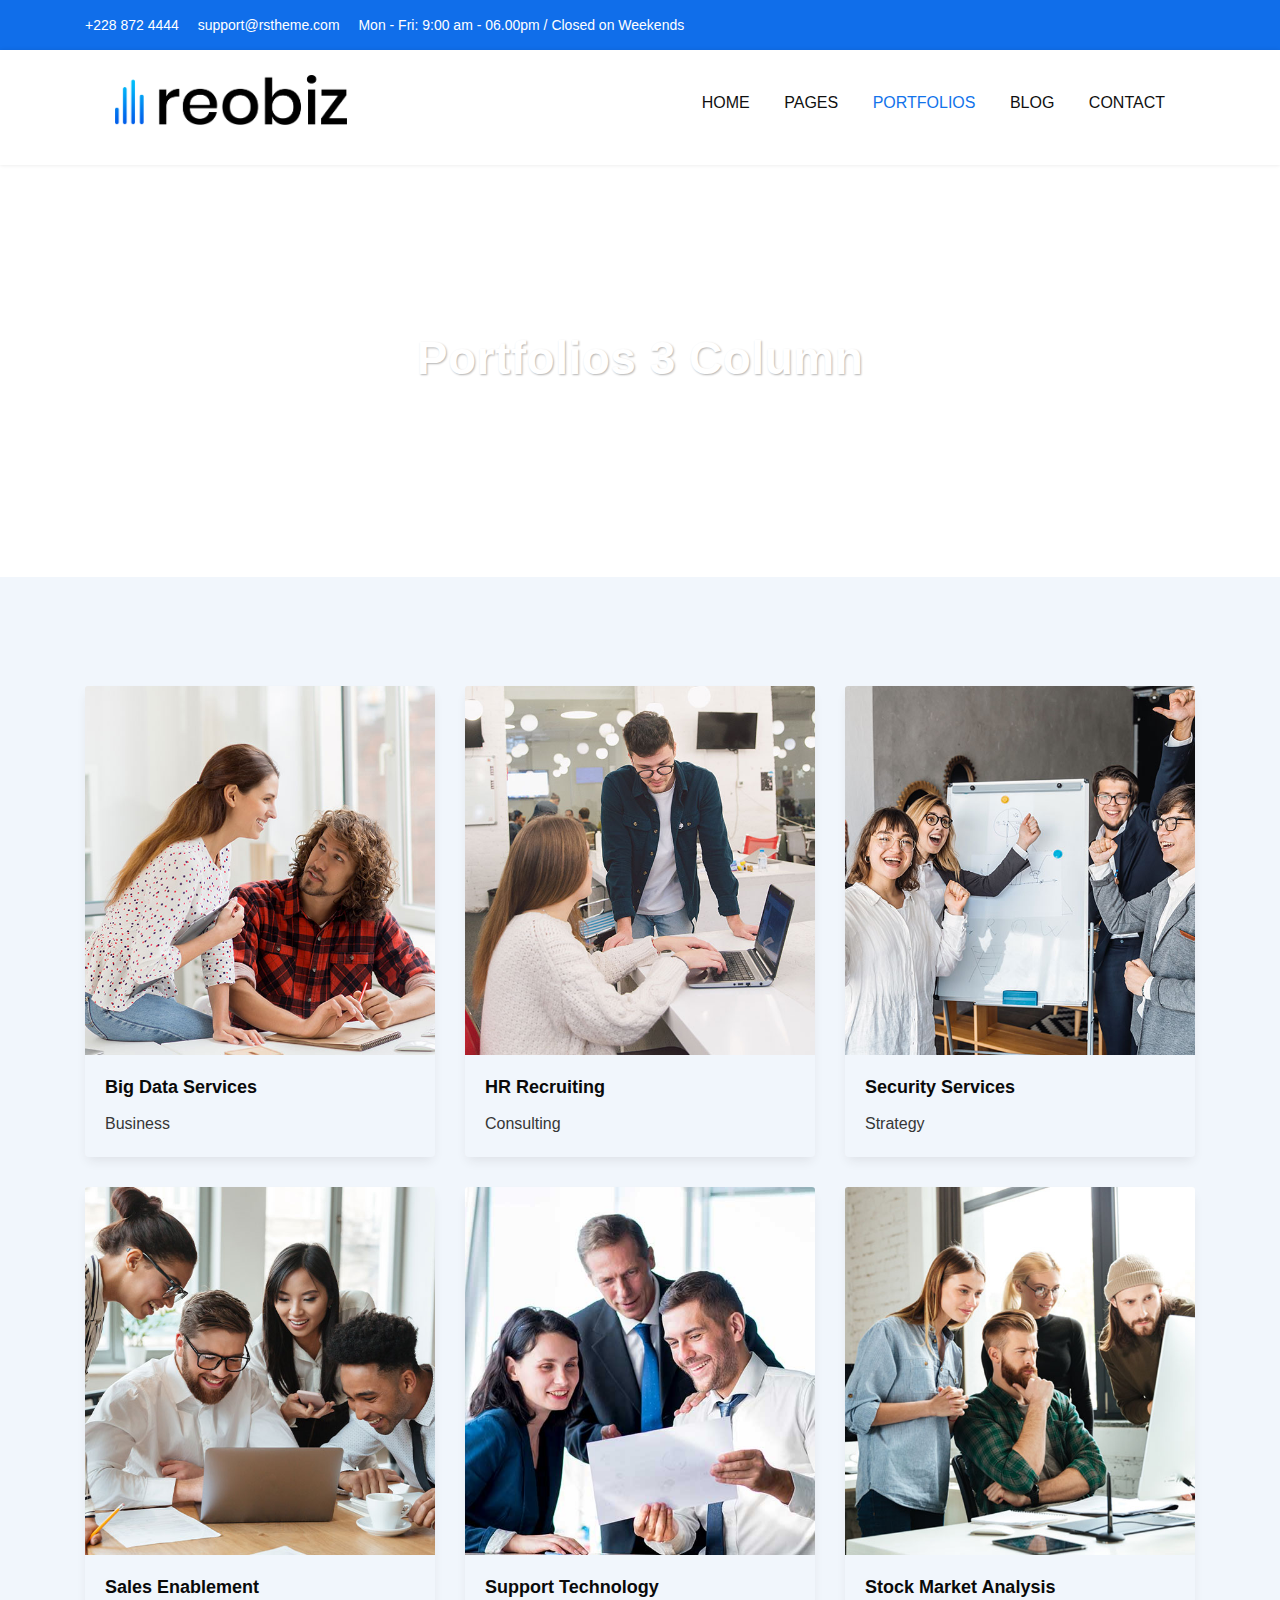
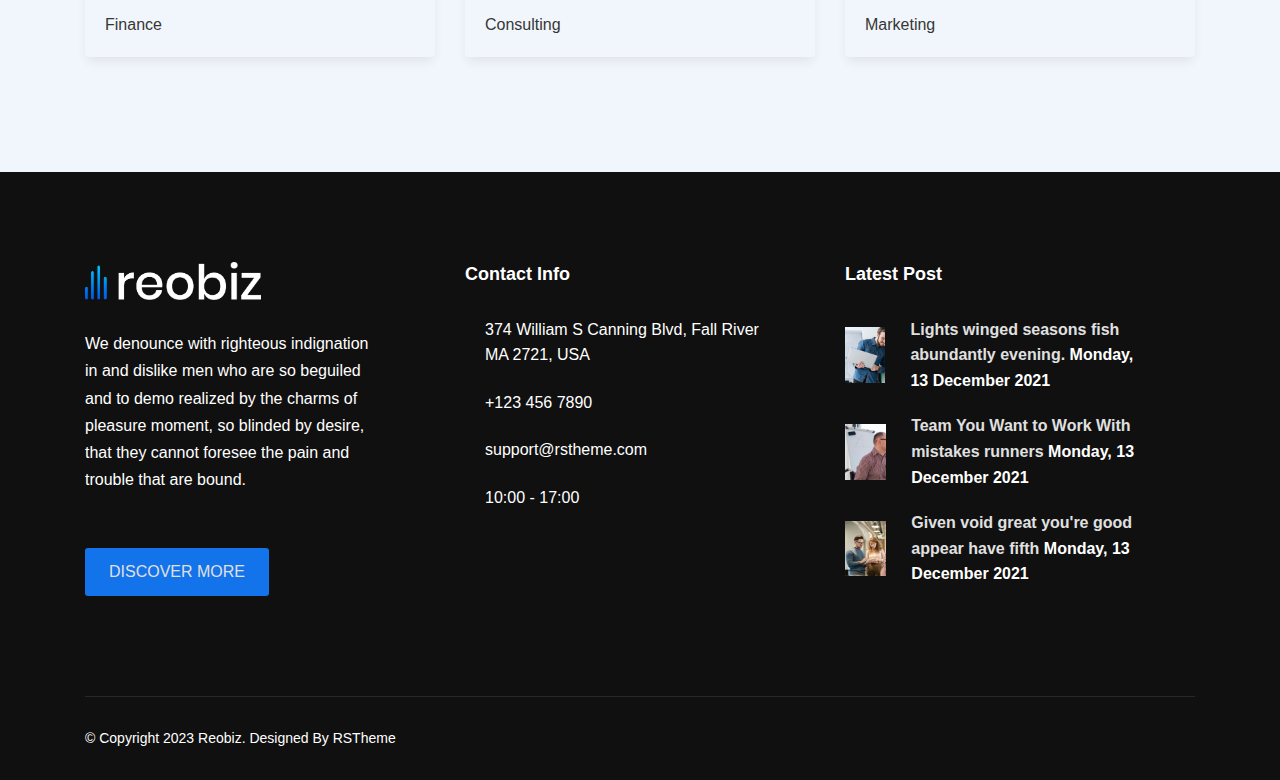
<file: portfolio.html>
<!DOCTYPE html>
<html>
<head>
	<meta charset="utf-8">
	<meta name="viewport" content="width=device-width, initial-scale=1">
	<title>Reobiz - Consulting Business Joomla 4 Template Preview - ThemeForest</title>
  <meta name="description" content="&amp;lt;p&amp;gt;&amp;lt;a href=&amp;quot;https://themeforest.net/item/reobiz-consulting-business-wordpress-theme...">
  <link rel="stylesheet" href="https://cdnjs.cloudflare.com/ajax/libs/font-awesome/6.2.0/css/all.min.css" integrity="sha512-xh6O/CkQoPOWDdYTDqeRdPCVd1SpvCA9XXcUnZS2FmJNp1coAFzvtCN9BmamE+4aHK8yyUHUSCcJHgXloTyT2A==" crossorigin="anonymous" referrerpolicy="no-referrer"/>
  <link rel="stylesheet" href="https://cdn.jsdelivr.net/npm/bootstrap@4.0.0/dist/css/bootstrap.min.css" integrity="sha384-Gn5384xqQ1aoWXA+058RXPxPg6fy4IWvTNh0E263XmFcJlSAwiGgFAW/dAiS6JXm" crossorigin="anonymous">
  <link rel="stylesheet" type="text/css" href="css/style.css">
  <link rel="icon" type="image/x-icon" href="images/icons/apple-touch-icon-114x114-precomposed.png">
</head>
<body>
	<div class="top-bar">
        <div class="container">
            <div class="inner">
                <div class="row">
                    <div class="col-lg-9">
                        <ul class="contact">
                            <li class="phone">
                                
                                    <i class="fa-solid fa-phone itag"></i>
                                
                                <a href="#">+228 872 4444</a>
                            </li>
                            <li class="email">
                                
                                    <i class="fa-regular fa-envelope itag"></i>
                                
                                <a href="#">support@rstheme.com</a>
                            </li>
                            <li class="time">
                                
                                    <i class="fa-solid fa-clock itag"></i>
                                
                                <a href="#"> Mon - Fri: 9:00 am - 06.00pm / Closed on Weekends</a>
                            </li>
                        </ul>
                    </div>
                    <div class="col-lg-3">
                        <ul class="socials">
                            <li class="fb">
                                <a href="#"><span><i class="fa-brands fa-facebook-f"></i></span></a>
                            </li>
                            <li class="fb">
                                <a href="#"><span><i class="fa-brands fa-twitter"></i></span></a>
                            </li>
                            <li class="fb">
                                <a href="#"><span><i class="fa-brands fa-pinterest-p"></i></span></a>
                            </li>
                            <li class="fb">
                                <a href="#"><span><i class="fa-brands fa-instagram"></i></span></a>
                            </li>
                            <li class="fb">
                                <a href="#"><span><i class="fa-brands fa-whatsapp"></i></span></a>
                            </li>
                        </ul>
                    </div>
                </div>
            </div>
        </div>
    </div>
    <header id="Header">
  <div class="container">
  <nav>
    <a href="index.html" class="logo">
      <img class="col-auto" src="images/icons/Logo.png" alt="logo">
    </a>

    <ul>

        <li> <a href="index.html"> HOME </a> </li>
        <li> <a href="about.html"> PAGES </a> </li>
        <li> <a class="active" href="portfolio.html"> PORTFOLIOS </a> </li>
        <li> <a href="blog.html"> BLOG </a> </li>
        <li> <a href="contacts.html"> CONTACT </a> </li>
        
    </ul>
       <div class="clear"></div>
  </nav>
  
  </div>

 </header>
<div class="title">
	<h2 class="heading">Portfolios 3 Column</h2>
	<p class="parag"><i class="fa-solid fa-house-chimney"></i> Home / Portfolios / Portfolios 3 Column</p>
</div>
<section class="seection">
    <div class="container">
  <div class="row">
    <div class="col-sm-4">
      
<div class="card">
  <img class="card-img-top" src="images/4.jpg" alt="Card image cap">
  <div class="card-body">
    <h5 class="card-title">Big Data Services</h5>
    <p class="card-text">Business</p>
  </div>
</div>

    </div>
    <div class="col-sm-4">
      
<div class="card">
  <img class="card-img-top" src="images/5.jpg" alt="Card image cap">
  <div class="card-body">
    <h5 class="card-title">HR Recruiting</h5>
    <p class="card-text">Consulting</p>
  </div>
</div>

    </div>
    <div class="col-sm-4">
      
<div class="card">
  <img class="card-img-top" src="images/6.jpg" alt="Card image cap">
  <div class="card-body">
    <h5 class="card-title">Security Services</h5>
    <p class="card-text">Strategy</p>
  </div>
</div>

    </div>
  </div>
</div>
<div class="container">
  <div class="row">
    <div class="col-sm-4">
      
<div class="card">
  <img class="card-img-top" src="images/7.jpg" alt="Card image cap">
  <div class="card-body">
    <h5 class="card-title">Sales Enablement</h5>
    <p class="card-text">Finance</p>
  </div>
</div>

    </div>
    <div class="col-sm-4">
      
<div class="card">
  <img class="card-img-top" src="images/9.jpg" alt="Card image cap">
  <div class="card-body">
    <h5 class="card-title">Support Technology</h5>
    <p class="card-text">Consulting</p>
  </div>
</div>

    </div>
    <div class="col-sm-4">
      
<div class="card">
  <img class="card-img-top" src="images/1.jpg" alt="Card image cap">
  <div class="card-body">
    <h5 class="card-title">Stock Market Analysis</h5>
    <p class="card-text">Marketing</p>
  </div>
</div>

    </div>
  </div>
</div>
</section>

<section class="bottom">
    <div class="container">
        <div class="container-inner">
            <div class="row">
                <div class="bottom1 col-lg-4">
                    <div class="anodiv">
                        <p class="footer-logo">
                            <img class="footer-top-logo" src="images/icons/logo-light.png">
                        </p>
                        <p class="footer-desc">
                            We denounce with righteous indignation in and dislike men who are so beguiled and to demo realized by the charms of pleasure moment, so blinded by desire, that they cannot foresee the pain and trouble that are bound.
                        </p>
                        <p class="footer-btn-p">
                            <a class="footer-btn" href="#">DISCOVER MORE</a>
                        </p>
                    </div>
                </div>
                <div class="bottom2 col-lg-4">
                    <div class="anodiv">
                        <h3 class="anodiv-title">Contact Info</h3>
                        <div class="anodiv-content">
                            <div class="cibtact-address">
                                <div class="address-item">
                                    <div class="address-icon">
                                        <i class="fa-solid fa-location-dot"></i>
                                    </div>
                                    <div class="address-text">
                                        374 William S Canning Blvd, Fall River MA 2721, USA
                                    </div>
                                </div>
                                <div class="address-item">
                                    <div class="address-icon">
                                        <i class="fa-solid fa-phone"></i>
                                    </div>
                                    <div class="address-text">
                                        +123 456 7890
                                    </div>
                                </div>
                                <div class="address-item">
                                    <div class="address-icon">
                                        <i class="fa-solid fa-envelope"></i>
                                    </div>
                                    <div class="address-text">
                                        support@rstheme.com
                                    </div>
                                </div>
                                <div class="address-item">
                                    <div class="address-icon">
                                        <i class="fa-solid fa-clock"></i>
                                    </div>
                                    <div class="address-text">
                                        10:00 - 17:00
                                    </div>
                                </div>
                            </div>
                        </div>
                    </div>
                </div>
                <div class="bottom3 col-lg-4">
                    <div class="anodiv">
                        <h3 class="anodiv-title">Latest Post</h3>
                        <div class="anodiv-content">
                            <div class="post-item">
                                <div class="post-img">
                                    <img src="images/blog5-1.jpg" class="post-img">
                                </div>
                                <div class="post-desc">
                                    <a class="anotitle" href="#">Lights winged seasons fish abundantly evening.</a>
                                    <span>Monday, 13 December 2021</span>
                                </div>
                                
                            </div>
                            <div class="post-item">
                                <div class="post-img">
                                    <img src="images/blog6-1.jpg" class="post-img">
                                </div>
                                <div class="post-desc">
                                    <a class="anotitle" href="#">Team You Want to Work With mistakes runners</a>
                                    <span>Monday, 13 December 2021</span>
                                </div>
                                
                            </div>
                            <div class="post-item">
                                <div class="post-img">
                                    <img src="images/blog4-1.jpg" class="post-img">
                                </div>
                                <div class="post-desc">
                                    <a class="anotitle" href="#">Given void great you're good appear have fifth</a>
                                    <span>Monday, 13 December 2021</span>
                                </div>
                                
                            </div>

                        </div>
                    </div>
                </div>
            </div>
        </div>
    </div>
</section>
<footer class="footer">
    <div class="container">
        <div class="container-inner">
            <div class="row">
                <div class="footer1 col-lg-6">
                    <span>© Copyright 2023 Reobiz. Designed By RSTheme</span>
                </div>
            </div>
        </div>
    </div>
</footer>

<script src="js/mine.js" type="text/javascript"></script>  

<script src="https://code.jquery.com/jquery-3.2.1.slim.min.js" integrity="sha384-KJ3o2DKtIkvYIK3UENzmM7KCkRr/rE9/Qpg6aAZGJwFDMVNA/GpGFF93hXpG5KkN" crossorigin="anonymous"></script>
<script src="https://cdn.jsdelivr.net/npm/popper.js@1.12.9/dist/umd/popper.min.js" integrity="sha384-ApNbgh9B+Y1QKtv3Rn7W3mgPxhU9K/ScQsAP7hUibX39j7fakFPskvXusvfa0b4Q" crossorigin="anonymous"></script>
<script src="https://cdn.jsdelivr.net/npm/bootstrap@4.0.0/dist/js/bootstrap.min.js" integrity="sha384-JZR6Spejh4U02d8jOt6vLEHfe/JQGiRRSQQxSfFWpi1MquVdAyjUar5+76PVCmYl" crossorigin="anonymous"></script>
</body>
</html>
</file>
<file: css/style.css>
* {
	box-sizing: border-box;
}
.top-bar{
	background-color: #106EEA;
	color: #FFFFFF;
	padding: 14px 0;
	font-size: 0.875rem;
	margin-right: 15px;
	width: 100%;
}
.container{
	padding-left: 15px;
	padding-right: 15px;
	margin-top: auto;
	margin-bottom: auto;
}
.contact li{
	display: inline-block;
	font-size: 14px;
}
.top-bar a{
	color: #FFFFFF;
}
.phone{
	margin-right: 15px;
}
.email{
	margin-right: 15px;
}
.time{
	margin-right: 15px;
}
.socials{
	list-style: none;
	padding: 0;
	margin: 0;
	display: inline-block;
	display: flex;
}
.fb{
	margin-right: 20px;
}

body {
    font-family: 'Roboto', sans-serif;
    font-size: 16px;
    font-weight: 400;
    color: #363636;
    line-height: 1.6;
    text-decoration: none;
}
body, ul, p, h1, h2, h3 {
    margin: 0;
    padding: 0; 
}

img{
   max-width: 100%;
}

header  nav  ul{
   list-style-type: none;
   text-align: right;
   display: inline-block;
   float: right;

}
header{
    padding: 0 30px;
    background-color: #fff;
    box-shadow: 0 0 4px 0 rgb(0 0 0 / 10%);
    height: 115px;
    vertical-align: middle;
    margin-bottom: 0;
    overflow: hidden;
    position: relative;
}

header  nav  ul  li{
   display: inline-block;
}

header  nav  ul  li  a{
    font-family: 'Poppins', sans-serif;
    padding: 15px;
    display: block;
    color: white;
    color: #101010;
    margin-left: auto;
    margin-right: auto;
}



nav{
   padding: 0 15px;
}

header a.icon{
    background: #fff;
    display: block;
    position: absolute;
    right: 0;
    top: 0;
}

.w_50{
   width: 50%;
   display: inline-block;
   float: left;
   padding: 10px;
}

.bg{
   padding: 150px;
   background-image: url('../images/logo.webp');
   background-repeat: no-repeat;
   background-size: cover;
   background-position: center;
}

.image_parent{

    perspective: 1000px;
}

.image_parent img{
   transition: 4s;
   transform-style: preserve-3d;
}

.image_parent:hover img{

   /* transform: translate(150px, 50px) rotateY(180deg);*/
   /* transform: rotate(360deg);*/
   /* transform: scale(0.5);*/
    /*transform: skew(40deg);*/



}

.pos_text h2{
   position: relative;
}

.pos_text h2:after{
   content: "";
   position: absolute;
   width: 50px;
   height: 2px;
   background-color: green;
   top: 50%;
   left: 50%;
   transform: translate(-50%, -50%);

}

.pos_card{

   box-shadow: 2px 3px 6px 4px #0000003b;
   opacity: 1;
}

.clear{
   clear: both;
}

.logo{
  display: inline-block;
  padding: 0;
  float: left;
  height: 115px;
  margin-top: 25px;
}

.test_parent > .mydiv > div > p{
    padding: 50px;
    background-color: blue;
    margin: 50px 0;
}

.logo img{

  height: 50px;
  vertical-align: middle;
}



.p_border{
   border: 1px dotted blue;
   min-height: 416px;
   padding: 10px;
}

.circle_img{
     width: 150px;
     height: 150px;
     border-radius: 50%;
     float: left;
     margin-right: 50px;
}

.w_25{
   width: 25%;
}

.f-left{
   float: left;
}

.f-right{
   float: right;
}

a{
   text-decoration: none;
   margin-top: 25px;
   font-family: 'Poppins', sans-serif
}


#Mydiv{
	 color: black;
}




.bg_green{

   background-color: green;
   color: white;
}
a:hover{
	text-decoration: none;
}
.active{
	color: #1273EB;
}
.new-card-img-top{
	max-width: 70px;
	margin-left: auto;
	margin-right: auto;
	padding-top: 15px;
}
.cardtwo{
	text-align: center;
	margin-top: 15px;
	margin-bottom: 15px;
	background-color: #f1f6fc;
	border-color: #f1f6fc;
}
.mtop{
	margin-top: 10px;
}
.bimg{
	padding-top: 50px;
	padding-right: 0;
	padding-left: 0;
	padding-bottom: 0;
	margin-top: 0;
	margin-bottom: 0;
	margin-left: 0;
	margin-right: 0;
	background-color: #F1F6FC;
	background-image: url("https://rstheme.com/products/joomla/reobiz/images/2021/12/09/about-bg-home.jpg");
}
.about{
	color: #1273eb;
}
h2 {
    font-family: 'Poppins', sans-serif;
    font-size: 36px;
    font-weight: 700;
    color: #0a0a0a;
    line-height: 1.35;
    text-decoration: none;
    }

h4 {
    font-family: 'Poppins', sans-serif;
    font-size: 20px;
    font-weight: 700;
    color: #0a0a0a;
    line-height: 1.35;
    text-decoration: none;
}
.fleft{
	float: left;
}
.fright{
	float: right;
}
.mtop{
	margin-top: 25px;
}
.text{
	text-align: left;
	width: 100%;
}
.reotop{
	padding-top: 10px;
	padding-right: 0px;
    padding-bottom: 84px;
    padding-left: 0px;
    margin-top: 0px;
    margin-right: 0px;
    margin-bottom: 0px;
    margin-left: 0px;
    box-shadow: 0 0 0 0 #ffffff
}
.service{
	text-align: center;
}
.newservice{
	text-align: center;
	color: #1273eb;
	margin-top: 25px;
}
.seection{
	padding-top: 94px;
    padding-right: 0px;
    padding-bottom: 100px;
    padding-left: 0px;
    margin-top: 0px;
    margin-right: 0px;
    margin-bottom: 0px;
    margin-left: 0px;
    background-color: #f1f6fc;
    box-shadow: 0 0 0 0 #ffffff;
}
.card{
	margin-top: 15px;
	margin-bottom: 15px;
	border: none;
	box-shadow: 0 6px 12px -3px rgb(49 41 41 / 10%);
	background-color: #f1f6fc;
}
.PBsec{
	margin-top: 50px;
}
.bggr{
	background-color: #f1f6fc;
}
.prog{
	margin-top: 50px;
}
.started{
	margin-top: 50px;
}
.customer{
	background-color: #f1f6fc;
	margin-top: 50px;
	padding-top: 50px;
	padding-bottom: 50px;
}
.bgwt{
	background-color: #fff;
}
.thisp{
	display: flex;
	text-align: center;
	font-size: 20px;
}
.download{
	border-radius: 100px;
	width: 10%;
	margin-left: auto;
	margin-right: auto;
	display: flex;
}
.jorina{
	text-align: center;
}
.ceo{
	color: #878787;
	text-align: center;
}
.tea{
	text-align: center;
}
.tae{
	margin-top: 50px;
	color: #1273eb;
	text-align: center;
}
.contact{
	color: #1273eb;

}
.form{
	margin-top: 50px;
	background-color: #f1f6fc;
	padding-top: 97px;
	margin-bottom: 50px;
	padding-bottom: 50px;
}
.from{
	background-color: #fff;
	padding: 30px;
}
.Form-control{
	background: #f1f6fc;
    color: #363636;
    border-width: 0 0 0 0;
    border-radius: 0px;
    padding: 20px 20px 20px 20px;
    height: 59px;
    margin: 15px;
    width: 100%;
}
.infocol{
	padding-top: 70px;
    padding-right: 50px;
    padding-bottom: 50px;
    padding-left: 50px;
    background-color: #1273eb
}
.colinfo{
	margin: 0px 0px 40px 0px;
	color: #fff;
}
h5 {
    font-family: 'Poppins', sans-serif;
    font-size: 18px;
    font-weight: 700;
    color: #0a0a0a;
    line-height: 1.35;
    text-decoration: none;
}
.white{
	color: white;
	float: left;
}
.white2{
	color: white;
	float: right;
}
.news{
    color: #1273eb;
	margin-top: 20px;
}

.itag{
	color: white;
}
.deflex{
	display: flex;
}
.logoimg{
	width: 7rem;
	margin-bottom: 50px;


}
.recent{
	color: #1273eb;
	text-align: center;
}
.pro{
	text-align: center;
}
.mw{
	height: 5.3rem;
}
.quote{
	font-size: 35px;
	color: rgba(18, 115, 235, 0.68);
	margin-bottom: 20px;
	text-align: center;
	margin-top: 50px;
}
.starting{
	color: #1273eb;
}
.conta{
	display: flex;
}
.butn{
	margin-left: 15px;
}
.areatext{
	height: 170px;
}
.title{
	padding-top: 165px;
    padding-right: 0px;
    padding-bottom: 165px;
    padding-left: 0px;
    margin-top: 0px;
    margin-right: 0px;
    margin-bottom: 0px;
    margin-left: 0px;
 	background-image: url(https://images3.alphacoders.com/595/595064.jpg);
 	text-align: center;

}
.heading{
	margin-bottom: 5px;
    letter-spacing: 0.5px;
    margin: 0;
    line-height: 56px;
    color: #fff;
    font-weight: 700;
    font-size: 46px;
    text-shadow: 1px 1px 2px rgb(0 0 0 / 30%)
}
.parag{
	text-align: center;
	color: #fff;
}
.separate{
	background-color: rgba(255, 255, 255, 0.1);
	width: 50%;
	margin-left: auto;
	margin-right: auto;

}
.footer, .bottom{
	background: #101010;
    color: #FFFFFF;
}
.bottom{
	padding: 90px 0 50px;
    font-size: 14px;
    line-height: 1.6;
}
.anodiv{
	margin-right: 50px;
	margin-bottom: 50px;
}
.footer-logo{
	margin-bottom: 30px;
}
.footer-top-logo {
    height: 38px;
}
img {
    display: block;
    max-width: 100%;
    height: auto;
}
.footer-desc {
    font-size: 16px;
    line-height: 1.7;
    font-weight: 400;
    margin-bottom: 30px;
}
.footer-btn {
    display: inline-block;
    font-weight: 500;
    color: #fff;
    background: #1273eb;
    padding: 16px 24px;
    border-radius: 3px;
    font-size: 16px;
    line-height: 1;
}
.bottom a{
	color: #E0E0E0;
}
h3 {
    font-family: 'Poppins', sans-serif;
    font-size: 28px;
    font-weight: 700;
    color: #0a0a0a;
    line-height: 1.35;
    text-decoration: none;
}
.anodiv-title{
	font-size: 24px;
    margin-bottom: 25px;
    font-weight: 700;
    font-size: 18px;
    margin: 0 0 30px;
    color: #fff;
}
.contact-address {
    margin-right: 40px;
}
.address-item {
    display: flex;
    align-items: center;
    margin-bottom: 22px;
}
.address-icon {
    margin-right: 20px
}
.address-icon i{
	font-size: 20px;
	color: #1273eb;
}
.address-text {
    font-size: 16px;
}
.post-item {
    display: flex;
    align-items: center;
    margin-bottom: 20px;
}
.post-img {
    display: block;
    max-width: 100px;
    overflow: hidden;
}
a:hover{
	text-decoration: none;
}
.post-desc {
    margin-left: 25px;
    font-size: 16px;
    font-weight: 600;
}
.footer{
	background: #101010;
    color: #FFFFFF;
    font-size: 14px;
    padding: 0;
}
.footer .container-inner {
    padding: 30px 0;
    border-top: 1px solid rgba(255, 255, 255, 0.1);
}
.symbol{
	font-size: 70px;
	padding-top: 25px;
	color: #1273EB;
	background-color: #acccf4;
	border-width: 0px;
	border-radius: 100px;
	background-size: 50%;
    padding-top: 0;
    margin: 5px;
}
.symbol-title{
	margin-top: 29px;
    margin-bottom: 17px;
    color: #363636;
    font-size: 20px;
    font-weight: 700;
}
.column{
    width: 100%;
    height: 100%;
    display: flex;
}
.burl{
    padding-top: 0px;
    padding-right: 0px;
    padding-bottom: 0px;
    padding-left: 0px;
    margin-top: 0px;
    margin-right: 0px;
    margin-bottom: 50px;
    margin-left: 0px;
    background-image: url(https://rstheme.com/products/joomla/reobiz/images/2022/01/14/form-bg.jpg);
    background-color: #165fb8;
    background-size: cover;

}
.md7{
    padding-top: 70px;
    padding-right: 60px;
    padding-bottom: 70px;
    padding-left: 30px;
    width: 100%;
    height: 100%;
    display: flex;
}
.wrapp{
    margin: 0px 0px 7px 0px;
}
.subtitle{
    color: #ffffff;
}
.wrapp2{
    margin: 0px 0px 36px 0px;
}
.cardthree{
    justify-content: center;
    align-items: center;
}
.contactcol{
    background: rgba(18, 115, 235, 0.5);
    color: white;
    padding: 20px 20px 20px 20px;
    height: 59px;
    border: none;
    margin-top: 20px;
    width: 100%;

}
.contactcoltextarea{
    background: rgba(18, 115, 235, 0.5);
    color: white;
    padding: 20px 20px 20px 20px;
    height: 116px;
    border: none;
    margin-top: 20px;
    width: 100%;
}
.notbtn{
    background-color: #ffffff;
    color: #1273EB;
    padding: 15px 30px 15px 30px;
    font-size: 16px;
    border: none;
    border-radius: 5px;
    font-weight: bold;
    margin-top: 10px;
}
.mapouter{
    margin: 5px;
}
.aboutpeople{
    width: 33%;
    border-radius: 10px;
    margin: 10px;
}
.aboutus{
    color: #1273EB;
    letter-spacing: 1px;

}
.fontsize{
    margin-bottom: 5px;
    color: #363636;
    font-size: 16px;
    line-height: 22px;
    font-weight: 500;
    padding: 20px;
}
.btnno{
    background-color: #1273EB;
    color: #FFFFFF;
    padding: 15px 30px 15px 30px;
    font-size: 16px;
}

.counteradd{
    width: 100%;
}
.numchild{
    text-align: center;
    color: white;
}
.centered{
    text-align: center;
    color: white;
}

.quotebgg{
margin: 0 auto;
}
.burl2{
    padding-top: 0px;
    padding-right: 0px;
    padding-bottom: 0px;
    padding-left: 0px;
    margin-top: 0px;
    margin-right: 0px;
    margin-bottom: 50px;
    margin-left: 0px;
    background-image: url(https://rstheme.com/products/joomla/reobiz/images/2022/01/14/form-bg.jpg);
    background-color: #165fb8;
    background-size: cover;

}
.notbtn2{
    background-color: #1273EB;
    color: #ffffff;
    padding: 15px 30px 15px 30px;
    font-size: 16px;
    border: none;
    border-radius: 5px;
    font-weight: bold;
    margin-top: 10px;
}

.counter-box{
    padding-top: 110px;
    padding-right: 0px;
    padding-bottom: 110px;
    padding-left: 0px;
    margin-top: 0px;
    margin-right: 0px;
    margin-bottom: 0px;
    margin-left: 0px;
    background-image: url(https://rstheme.com/products/joomla/reobiz/images/2022/01/05/counter-bg.jpg);
    background-size: cover;
    background-attachment: fixed;
}

.counter{
    color: white;
    font-size: 36px;
    text-align: center;
}
.counter-desc{
    text-align: center;
}
h2 {
    font-family: 'Poppins', sans-serif;
    font-size: 36px;
    font-weight: 700;
    color: #0a0a0a;
    line-height: 1.35;
    text-decoration: none;
}
.countdiv{
    font-size: 36px;
}
</file>
